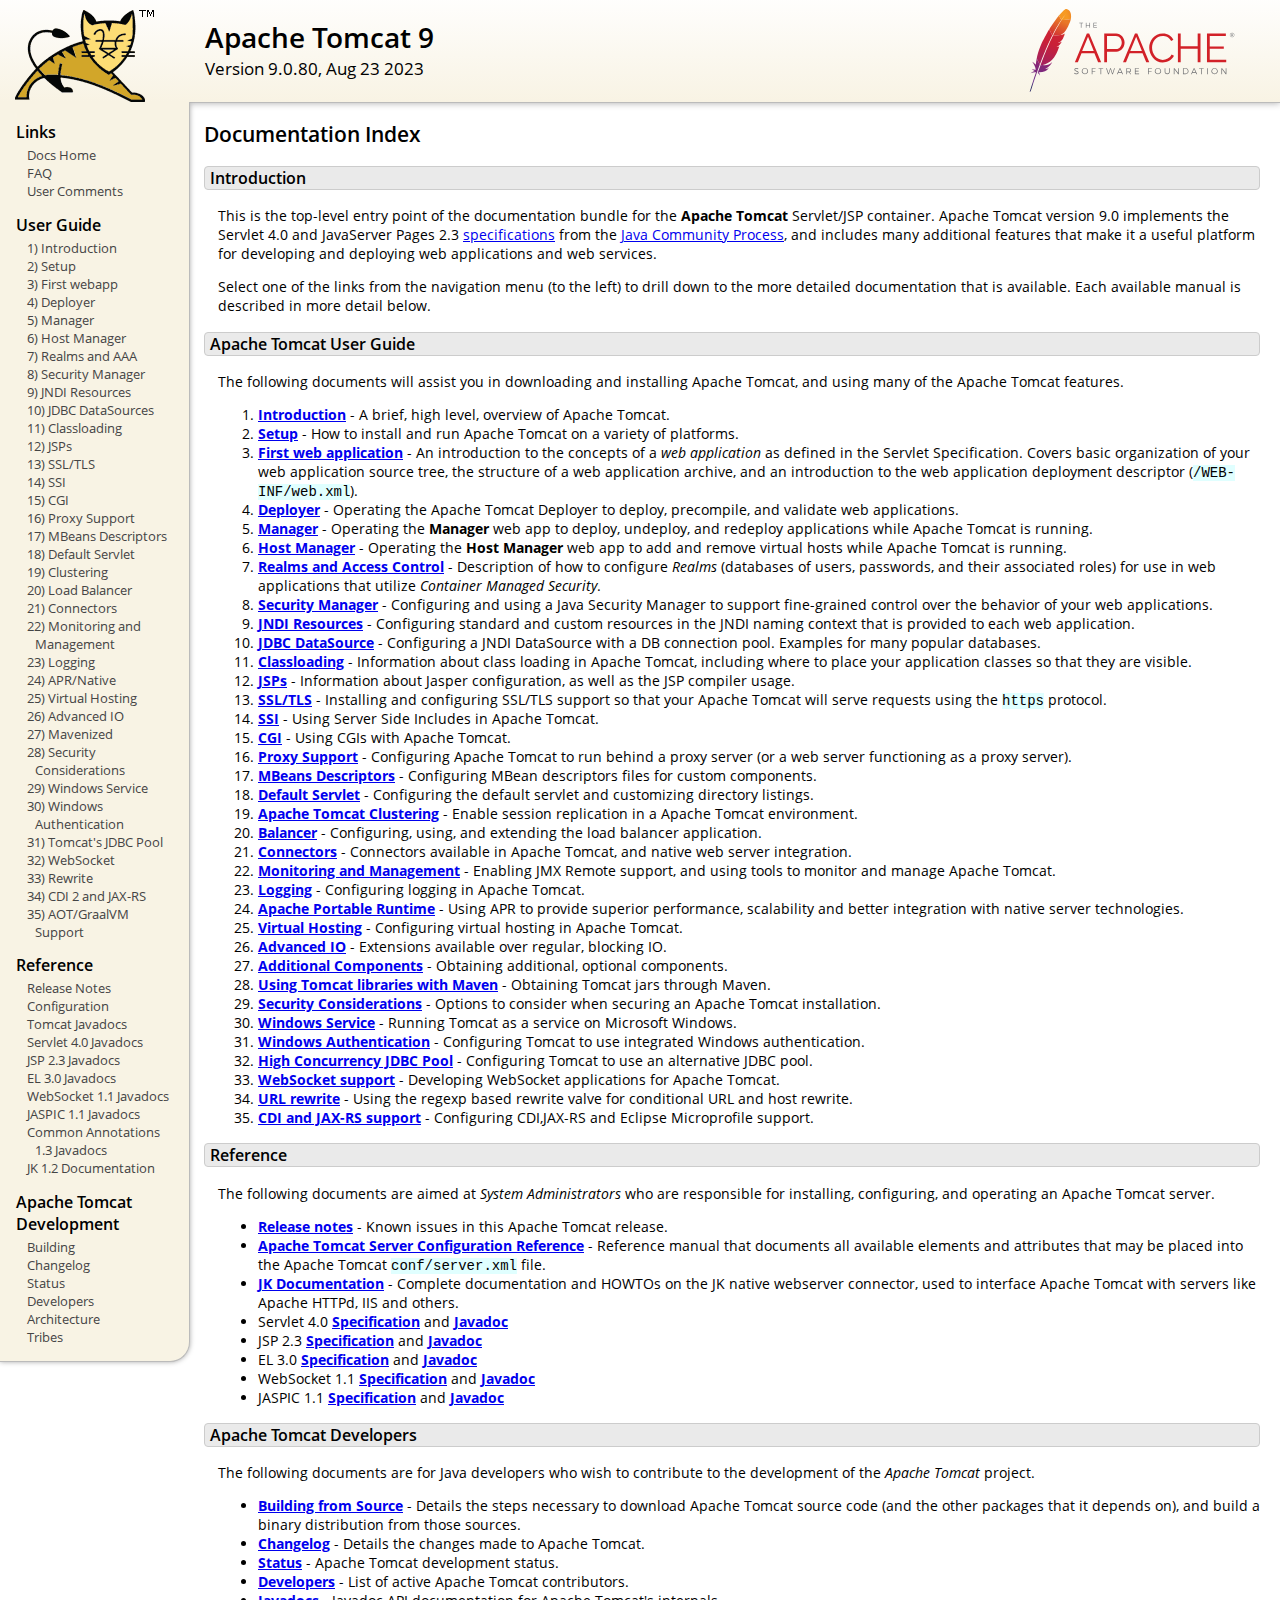
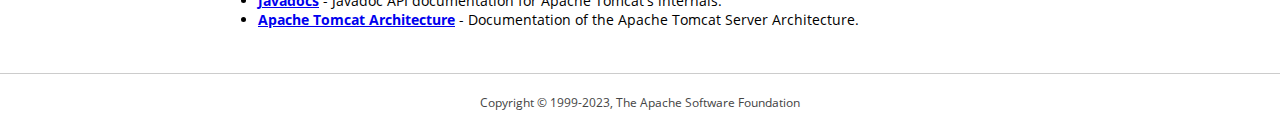
<file: apache-tomcat-9.0.80/webapps/docs/index.html>
<!DOCTYPE html SYSTEM "about:legacy-compat">
<html lang="en"><head><META http-equiv="Content-Type" content="text/html; charset=UTF-8"><link href="./images/docs-stylesheet.css" rel="stylesheet" type="text/css"><title>Apache Tomcat 9 (9.0.80) - Documentation Index</title><meta name="author" content="Craig R. McClanahan"><meta name="author" content="Remy Maucherat"><meta name="author" content="Yoav Shapira"></head><body><div id="wrapper"><header><div id="header"><div><div><div class="logo noPrint"><a href="https://tomcat.apache.org/"><img alt="Tomcat Home" src="./images/tomcat.png"></a></div><div style="height: 1px;"></div><div class="asfLogo noPrint"><a href="https://www.apache.org/" target="_blank"><img src="./images/asf-logo.svg" alt="The Apache Software Foundation" style="width: 266px; height: 83px;"></a></div><h1>Apache Tomcat 9</h1><div class="versionInfo">
            Version 9.0.80,
            <time datetime="2023-08-23">Aug 23 2023</time></div><div style="height: 1px;"></div><div style="clear: left;"></div></div></div></div></header><div id="middle"><div><div id="mainLeft" class="noprint"><div><nav><div><h2>Links</h2><ul><li><a href="index.html">Docs Home</a></li><li><a href="https://cwiki.apache.org/confluence/display/TOMCAT/FAQ">FAQ</a></li><li><a href="#comments_section">User Comments</a></li></ul></div><div><h2>User Guide</h2><ul><li><a href="introduction.html">1) Introduction</a></li><li><a href="setup.html">2) Setup</a></li><li><a href="appdev/index.html">3) First webapp</a></li><li><a href="deployer-howto.html">4) Deployer</a></li><li><a href="manager-howto.html">5) Manager</a></li><li><a href="host-manager-howto.html">6) Host Manager</a></li><li><a href="realm-howto.html">7) Realms and AAA</a></li><li><a href="security-manager-howto.html">8) Security Manager</a></li><li><a href="jndi-resources-howto.html">9) JNDI Resources</a></li><li><a href="jndi-datasource-examples-howto.html">10) JDBC DataSources</a></li><li><a href="class-loader-howto.html">11) Classloading</a></li><li><a href="jasper-howto.html">12) JSPs</a></li><li><a href="ssl-howto.html">13) SSL/TLS</a></li><li><a href="ssi-howto.html">14) SSI</a></li><li><a href="cgi-howto.html">15) CGI</a></li><li><a href="proxy-howto.html">16) Proxy Support</a></li><li><a href="mbeans-descriptors-howto.html">17) MBeans Descriptors</a></li><li><a href="default-servlet.html">18) Default Servlet</a></li><li><a href="cluster-howto.html">19) Clustering</a></li><li><a href="balancer-howto.html">20) Load Balancer</a></li><li><a href="connectors.html">21) Connectors</a></li><li><a href="monitoring.html">22) Monitoring and Management</a></li><li><a href="logging.html">23) Logging</a></li><li><a href="apr.html">24) APR/Native</a></li><li><a href="virtual-hosting-howto.html">25) Virtual Hosting</a></li><li><a href="aio.html">26) Advanced IO</a></li><li><a href="maven-jars.html">27) Mavenized</a></li><li><a href="security-howto.html">28) Security Considerations</a></li><li><a href="windows-service-howto.html">29) Windows Service</a></li><li><a href="windows-auth-howto.html">30) Windows Authentication</a></li><li><a href="jdbc-pool.html">31) Tomcat's JDBC Pool</a></li><li><a href="web-socket-howto.html">32) WebSocket</a></li><li><a href="rewrite.html">33) Rewrite</a></li><li><a href="cdi.html">34) CDI 2 and JAX-RS</a></li><li><a href="graal.html">35) AOT/GraalVM Support</a></li></ul></div><div><h2>Reference</h2><ul><li><a href="RELEASE-NOTES.txt">Release Notes</a></li><li><a href="config/index.html">Configuration</a></li><li><a href="api/index.html">Tomcat Javadocs</a></li><li><a href="servletapi/index.html">Servlet 4.0 Javadocs</a></li><li><a href="jspapi/index.html">JSP 2.3 Javadocs</a></li><li><a href="elapi/index.html">EL 3.0 Javadocs</a></li><li><a href="websocketapi/index.html">WebSocket 1.1 Javadocs</a></li><li><a href="jaspicapi/index.html">JASPIC 1.1 Javadocs</a></li><li><a href="annotationapi/index.html">Common Annotations 1.3 Javadocs</a></li><li><a href="https://tomcat.apache.org/connectors-doc/">JK 1.2 Documentation</a></li></ul></div><div><h2>Apache Tomcat Development</h2><ul><li><a href="building.html">Building</a></li><li><a href="changelog.html">Changelog</a></li><li><a href="https://cwiki.apache.org/confluence/display/TOMCAT/Tomcat+Versions">Status</a></li><li><a href="developers.html">Developers</a></li><li><a href="architecture/index.html">Architecture</a></li><li><a href="tribes/introduction.html">Tribes</a></li></ul></div></nav></div></div><div id="mainRight"><div id="content"><h2>Documentation Index</h2><h3 id="Introduction">Introduction</h3><div class="text">

<p>This is the top-level entry point of the documentation bundle for the
<strong>Apache Tomcat</strong> Servlet/JSP container.  Apache Tomcat version
9.0 implements the Servlet 4.0 and JavaServer Pages 2.3
<a href="https://cwiki.apache.org/confluence/display/TOMCAT/Specifications">specifications</a> from the
<a href="https://www.jcp.org">Java Community Process</a>, and includes many
additional features that make it a useful platform for developing and deploying
web applications and web services.</p>

<p>Select one of the links from the navigation menu (to the left) to drill
down to the more detailed documentation that is available.  Each available
manual is described in more detail below.</p>

</div><h3 id="Apache_Tomcat_User_Guide">Apache Tomcat User Guide</h3><div class="text">

<p>The following documents will assist you in downloading and installing
Apache Tomcat, and using many of the Apache Tomcat features.</p>

<ol>
<li><a href="introduction.html"><strong>Introduction</strong></a> - A
    brief, high level, overview of Apache Tomcat.</li>
<li><a href="setup.html"><strong>Setup</strong></a> - How to install and run
    Apache Tomcat on a variety of platforms.</li>
<li><a href="appdev/index.html"><strong>First web application</strong></a>
    - An introduction to the concepts of a <em>web application</em> as defined
    in the Servlet Specification.  Covers basic organization of your web application
    source tree, the structure of a web application archive, and an
    introduction to the web application deployment descriptor
    (<code>/WEB-INF/web.xml</code>).</li>
<li><a href="deployer-howto.html"><strong>Deployer</strong></a> -
    Operating the Apache Tomcat Deployer to deploy, precompile, and validate web
    applications.</li>
<li><a href="manager-howto.html"><strong>Manager</strong></a> -
    Operating the <strong>Manager</strong> web app to deploy, undeploy, and
    redeploy applications while Apache Tomcat is running.</li>
<li><a href="host-manager-howto.html"><strong>Host Manager</strong></a> -
    Operating the <strong>Host Manager</strong> web app to add and remove
    virtual hosts while Apache Tomcat is running.</li>
<li><a href="realm-howto.html"><strong>Realms and Access Control</strong></a>
    - Description of how to configure <em>Realms</em> (databases of users,
    passwords, and their associated roles) for use in web applications that
    utilize <em>Container Managed Security</em>.</li>
<li><a href="security-manager-howto.html"><strong>Security Manager</strong></a>
    - Configuring and using a Java Security Manager to
    support fine-grained control over the behavior of your web applications.
    </li>
<li><a href="jndi-resources-howto.html"><strong>JNDI Resources</strong></a>
    - Configuring standard and custom resources in the JNDI naming context
    that is provided to each web application.</li>
<li><a href="jndi-datasource-examples-howto.html">
    <strong>JDBC DataSource</strong></a>
    - Configuring a JNDI DataSource with a DB connection pool.
    Examples for many popular databases.</li>
<li><a href="class-loader-howto.html"><strong>Classloading</strong></a>
    - Information about class loading in Apache Tomcat, including where to place
    your application classes so that they are visible.</li>
<li><a href="jasper-howto.html"><strong>JSPs</strong></a>
    - Information about Jasper configuration, as well as the JSP compiler
    usage.</li>
<li><a href="ssl-howto.html"><strong>SSL/TLS</strong></a> -
    Installing and configuring SSL/TLS support so that your Apache Tomcat will
    serve requests using the <code>https</code> protocol.</li>
<li><a href="ssi-howto.html"><strong>SSI</strong></a> -
    Using Server Side Includes in Apache Tomcat.</li>
<li><a href="cgi-howto.html"><strong>CGI</strong></a> -
    Using CGIs with Apache Tomcat.</li>
<li><a href="proxy-howto.html"><strong>Proxy Support</strong></a> -
    Configuring Apache Tomcat to run behind a proxy server (or a web server
    functioning as a proxy server).</li>
<li><a href="mbeans-descriptors-howto.html"><strong>MBeans Descriptors</strong></a> -
    Configuring MBean descriptors files for custom components.</li>
<li><a href="default-servlet.html"><strong>Default Servlet</strong></a> -
    Configuring the default servlet and customizing directory listings.</li>
<li><a href="cluster-howto.html"><strong>Apache Tomcat Clustering</strong></a> -
    Enable session replication in a Apache Tomcat environment.</li>
<li><a href="balancer-howto.html"><strong>Balancer</strong></a> -
    Configuring, using, and extending the load balancer application.</li>
<li><a href="connectors.html"><strong>Connectors</strong></a> -
    Connectors available in Apache Tomcat, and native web server integration.</li>
<li><a href="monitoring.html"><strong>Monitoring and Management</strong></a> -
    Enabling JMX Remote support, and using tools to monitor and manage Apache Tomcat.</li>
<li><a href="logging.html"><strong>Logging</strong></a> -
    Configuring logging in Apache Tomcat.</li>
<li><a href="apr.html"><strong>Apache Portable Runtime</strong></a> -
    Using APR to provide superior performance, scalability and better
    integration with native server technologies.</li>
<li><a href="virtual-hosting-howto.html"><strong>Virtual Hosting</strong></a> -
    Configuring virtual hosting in Apache Tomcat.</li>
<li><a href="aio.html"><strong>Advanced IO</strong></a> -
    Extensions available over regular, blocking IO.</li>
<li><a href="extras.html"><strong>Additional Components</strong></a> -
    Obtaining additional, optional components.</li>
<li><a href="maven-jars.html"><strong>Using Tomcat libraries with Maven</strong></a> -
    Obtaining Tomcat jars through Maven.</li>
<li><a href="security-howto.html"><strong>Security Considerations</strong></a> -
    Options to consider when securing an Apache Tomcat installation.</li>
<li><a href="windows-service-howto.html"><strong>Windows Service</strong></a> -
    Running Tomcat as a service on Microsoft Windows.</li>
<li><a href="windows-auth-howto.html"><strong>Windows Authentication</strong></a> -
    Configuring Tomcat to use integrated Windows authentication.</li>
<li><a href="jdbc-pool.html"><strong>High Concurrency JDBC Pool</strong></a> -
    Configuring Tomcat to use an alternative JDBC pool.</li>
<li><a href="web-socket-howto.html"><strong>WebSocket support</strong></a> -
    Developing WebSocket applications for Apache Tomcat.</li>
<li><a href="rewrite.html"><strong>URL rewrite</strong></a> -
    Using the regexp based rewrite valve for conditional URL and host rewrite.</li>
<li><a href="cdi.html"><strong>CDI and JAX-RS support</strong></a> -
    Configuring CDI,JAX-RS and Eclipse Microprofile support.</li>
</ol>

</div><h3 id="Reference">Reference</h3><div class="text">

<p>The following documents are aimed at <em>System Administrators</em> who
are responsible for installing, configuring, and operating an Apache Tomcat server.
</p>
<ul>
<li><a href="RELEASE-NOTES.txt"><strong>Release notes</strong></a>
    - Known issues in this Apache Tomcat release.
    </li>
<li><a href="config/index.html"><strong>Apache Tomcat Server Configuration Reference</strong></a>
    - Reference manual that documents all available elements and attributes
      that may be placed into the Apache Tomcat <code>conf/server.xml</code> file.
    </li>
<li><a href="https://tomcat.apache.org/connectors-doc/index.html"><strong>JK Documentation</strong></a>
    - Complete documentation and HOWTOs on the JK native webserver connector,
      used to interface Apache Tomcat with servers like Apache HTTPd, IIS
      and others.</li>
<li>Servlet 4.0
    <a href="https://jcp.org/aboutJava/communityprocess/final/jsr369/index.html">
    <strong>Specification</strong></a> and
    <a href="https://javaee.github.io/javaee-spec/javadocs/javax/servlet/package-summary.html">
    <strong>Javadoc</strong></a>
    </li>
<li>JSP 2.3
    <a href="https://jcp.org/aboutJava/communityprocess/mrel/jsr245/index2.html">
    <strong>Specification</strong></a> and
    <a href="http://docs.oracle.com/javaee/7/api/javax/servlet/jsp/package-summary.html">
    <strong>Javadoc</strong></a>
    </li>
<li>EL 3.0
    <a href="https://jcp.org/aboutJava/communityprocess/final/jsr341/index.html">
    <strong>Specification</strong></a> and
    <a href="http://docs.oracle.com/javaee/7/api/javax/el/package-summary.html">
    <strong>Javadoc</strong></a>
    </li>
<li>WebSocket 1.1
    <a href="https://jcp.org/aboutJava/communityprocess/mrel/jsr356/index.html">
    <strong>Specification</strong></a> and
    <a href="http://docs.oracle.com/javaee/7/api/javax/websocket/package-summary.html">
    <strong>Javadoc</strong></a>
    </li>
<li>JASPIC 1.1
    <a href="https://jcp.org/aboutJava/communityprocess/mrel/jsr196/index.html">
    <strong>Specification</strong></a> and
    <a href="http://docs.oracle.com/javaee/7/api/javax/security/auth/message/package-summary.html">
    <strong>Javadoc</strong></a>
    </li>
</ul>

</div><h3 id="Apache_Tomcat_Developers">Apache Tomcat Developers</h3><div class="text">

<p>The following documents are for Java developers who wish to contribute to
the development of the <em>Apache Tomcat</em> project.</p>
<ul>
<li><a href="building.html"><strong>Building from Source</strong></a> -
    Details the steps necessary to download Apache Tomcat source code (and the
    other packages that it depends on), and build a binary distribution from
    those sources.
    </li>
<li><a href="changelog.html"><strong>Changelog</strong></a> - Details the
    changes made to Apache Tomcat.
    </li>
<li><a href="https://wiki.apache.org/tomcat/TomcatVersions"><strong>Status</strong></a> -
    Apache Tomcat development status.
    </li>
<li><a href="developers.html"><strong>Developers</strong></a> - List of active
    Apache Tomcat contributors.
    </li>
<li><a href="api/index.html"><strong>Javadocs</strong></a>
    - Javadoc API documentation for Apache Tomcat's internals.</li>
<li><a href="architecture/index.html"><strong>Apache Tomcat Architecture</strong></a>
    - Documentation of the Apache Tomcat Server Architecture.</li>
</ul>

</div></div></div></div></div><footer><div id="footer">
    Copyright &copy; 1999-2023, The Apache Software Foundation
    </div></footer></div></body></html>
</file>
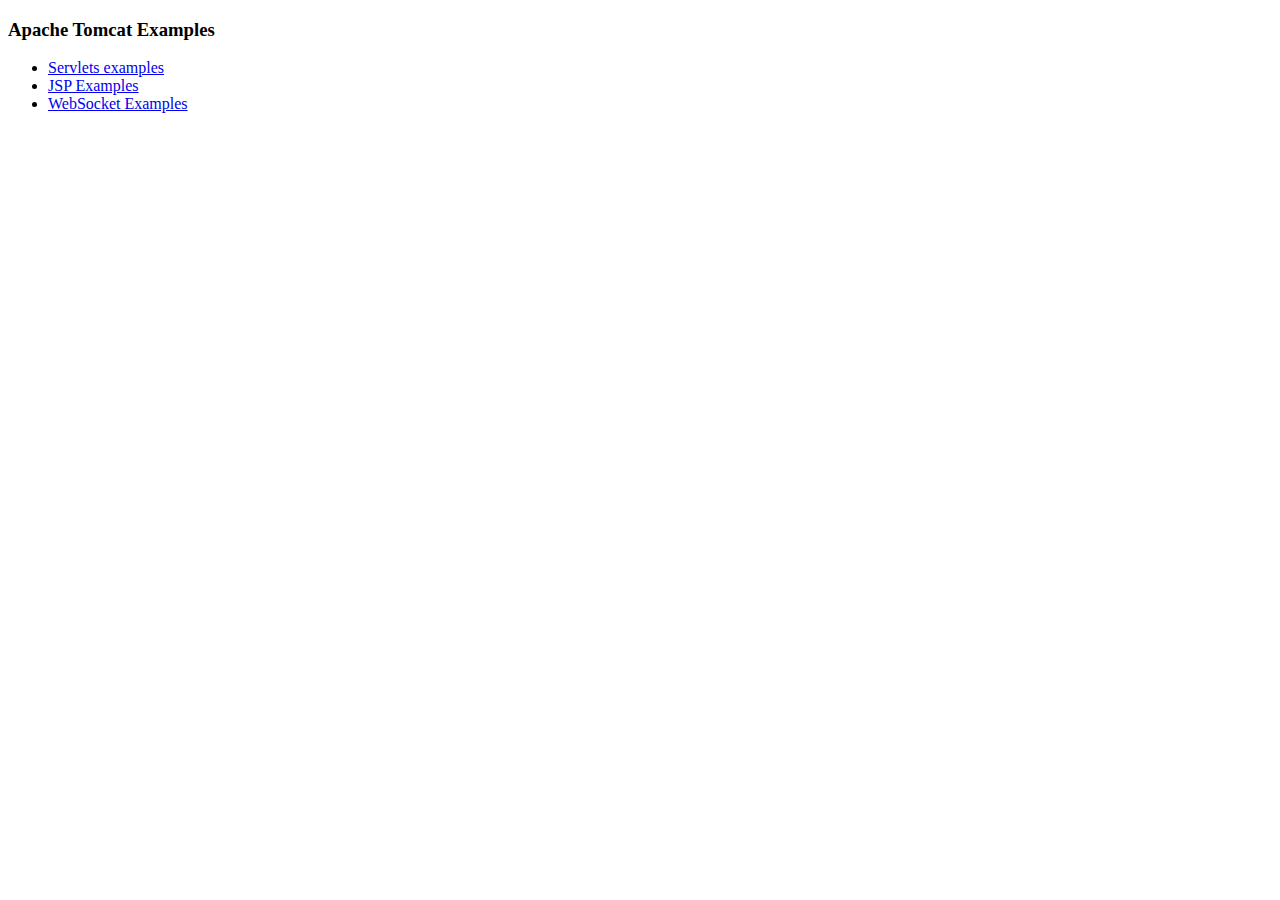
<file: apache-tomcat-9.0.80/webapps/examples/index.html>
<!--
  Licensed to the Apache Software Foundation (ASF) under one or more
  contributor license agreements.  See the NOTICE file distributed with
  this work for additional information regarding copyright ownership.
  The ASF licenses this file to You under the Apache License, Version 2.0
  (the "License"); you may not use this file except in compliance with
  the License.  You may obtain a copy of the License at

      http://www.apache.org/licenses/LICENSE-2.0

  Unless required by applicable law or agreed to in writing, software
  distributed under the License is distributed on an "AS IS" BASIS,
  WITHOUT WARRANTIES OR CONDITIONS OF ANY KIND, either express or implied.
  See the License for the specific language governing permissions and
  limitations under the License.
-->
<!DOCTYPE HTML><html lang="en"><head>
<meta charset="UTF-8">
<title>Apache Tomcat Examples</title>
</head>
<body>
<p>
<h3>Apache Tomcat Examples</H3>
<p></p>
<ul>
<li><a href="servlets">Servlets examples</a></li>
<li><a href="jsp">JSP Examples</a></li>
<li><a href="websocket/index.xhtml">WebSocket Examples</a></li>
</ul>
</body></html>
</file>
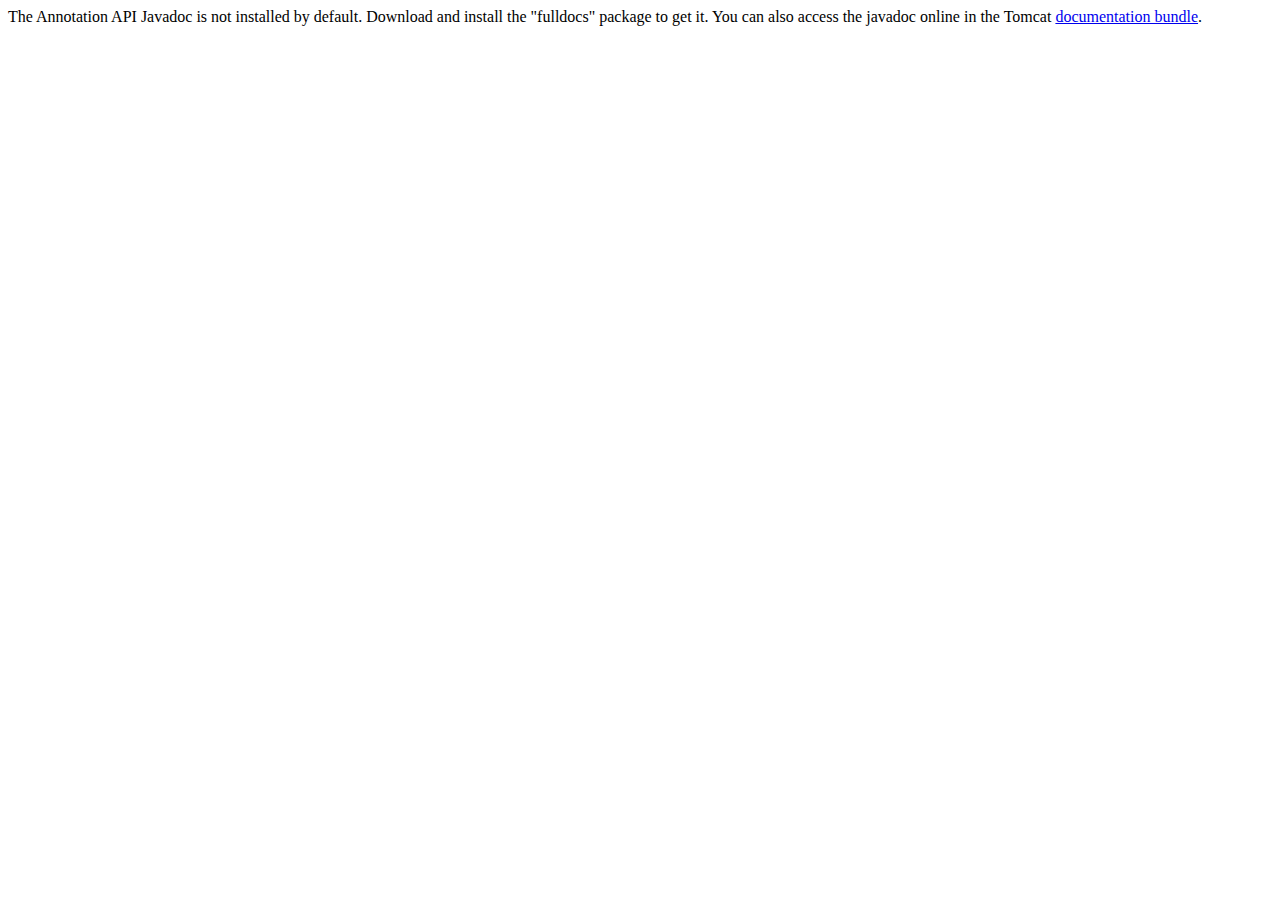
<file: apache-tomcat-9.0.80/webapps/docs/annotationapi/index.html>
<!--
  Licensed to the Apache Software Foundation (ASF) under one or more
  contributor license agreements.  See the NOTICE file distributed with
  this work for additional information regarding copyright ownership.
  The ASF licenses this file to You under the Apache License, Version 2.0
  (the "License"); you may not use this file except in compliance with
  the License.  You may obtain a copy of the License at

      http://www.apache.org/licenses/LICENSE-2.0

  Unless required by applicable law or agreed to in writing, software
  distributed under the License is distributed on an "AS IS" BASIS,
  WITHOUT WARRANTIES OR CONDITIONS OF ANY KIND, either express or implied.
  See the License for the specific language governing permissions and
  limitations under the License.
-->
<!DOCTYPE html>
<html>
<head>
    <meta charset="UTF-8" />
    <title>API docs</title>
</head>

<body>

The Annotation API Javadoc is not installed by default. Download and install
the "fulldocs" package to get it.

You can also access the javadoc online in the Tomcat
<a href="https://tomcat.apache.org/tomcat-9.0-doc/">
    documentation bundle</a>.

</body>
</html>
</file>
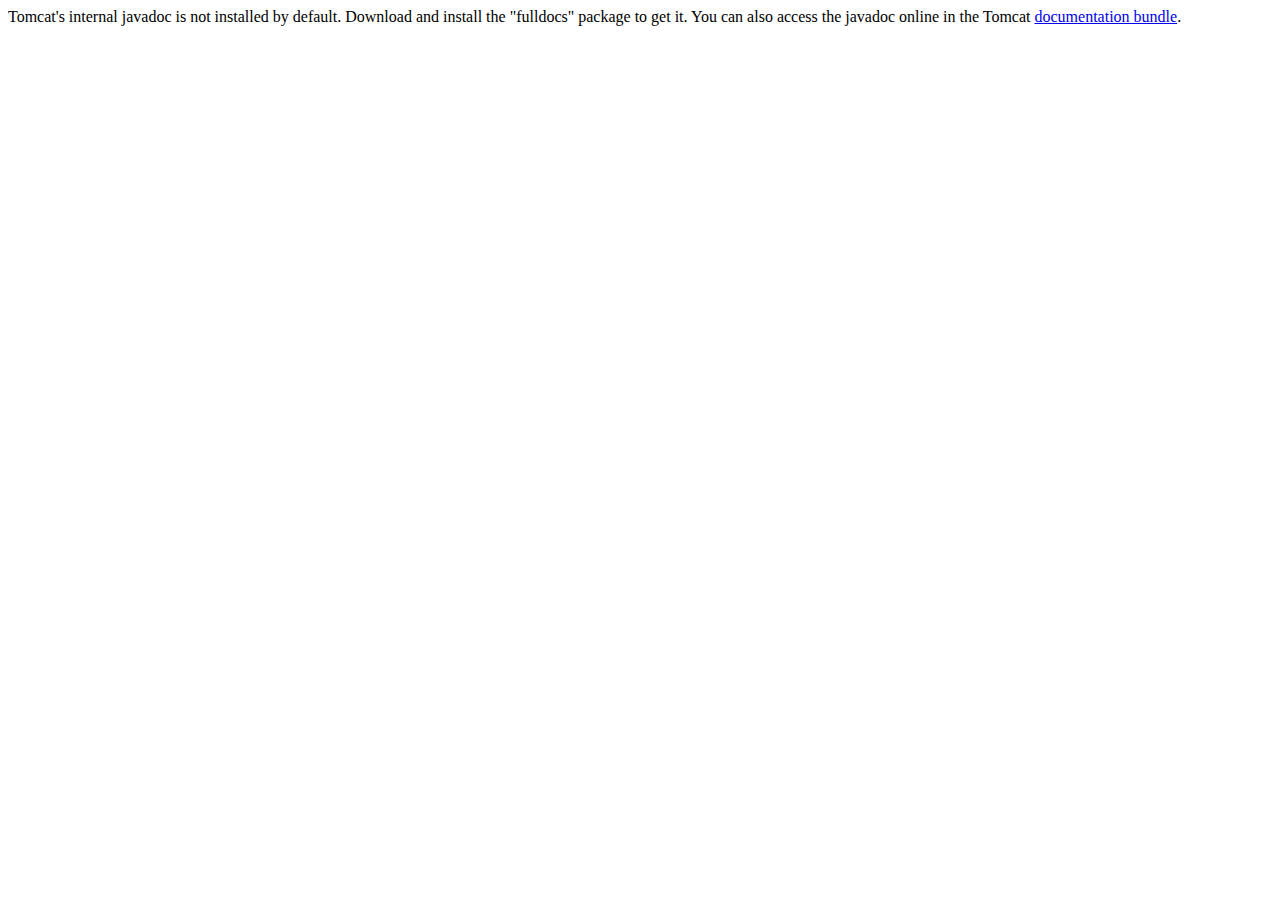
<file: apache-tomcat-9.0.80/webapps/docs/api/index.html>
<!--
  Licensed to the Apache Software Foundation (ASF) under one or more
  contributor license agreements.  See the NOTICE file distributed with
  this work for additional information regarding copyright ownership.
  The ASF licenses this file to You under the Apache License, Version 2.0
  (the "License"); you may not use this file except in compliance with
  the License.  You may obtain a copy of the License at

      http://www.apache.org/licenses/LICENSE-2.0

  Unless required by applicable law or agreed to in writing, software
  distributed under the License is distributed on an "AS IS" BASIS,
  WITHOUT WARRANTIES OR CONDITIONS OF ANY KIND, either express or implied.
  See the License for the specific language governing permissions and
  limitations under the License.
-->
<!DOCTYPE html>
<html>
    <head>
    <meta charset="UTF-8" />
    <title>API docs</title>
</head>

<body>

Tomcat's internal javadoc is not installed by default. Download and install
the "fulldocs" package to get it.

You can also access the javadoc online in the Tomcat
<a href="https://tomcat.apache.org/tomcat-9.0-doc/">
documentation bundle</a>.

</body>
</html>
</file>
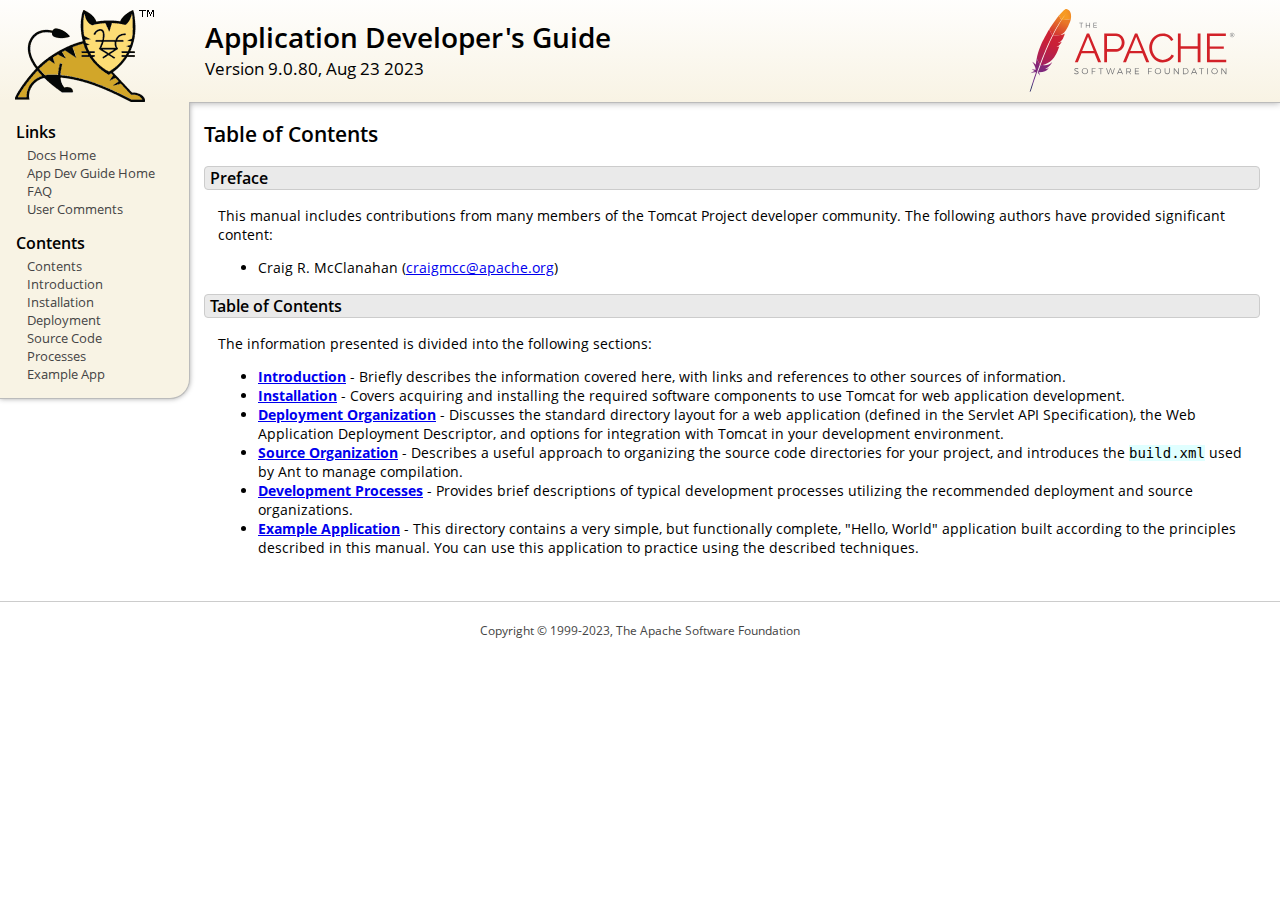
<file: apache-tomcat-9.0.80/webapps/docs/appdev/index.html>
<!DOCTYPE html SYSTEM "about:legacy-compat">
<html lang="en"><head><META http-equiv="Content-Type" content="text/html; charset=UTF-8"><link href="../images/docs-stylesheet.css" rel="stylesheet" type="text/css"><title>Application Developer's Guide (9.0.80) - Table of Contents</title><meta name="author" content="Craig R. McClanahan"></head><body><div id="wrapper"><header><div id="header"><div><div><div class="logo noPrint"><a href="https://tomcat.apache.org/"><img alt="Tomcat Home" src="../images/tomcat.png"></a></div><div style="height: 1px;"></div><div class="asfLogo noPrint"><a href="https://www.apache.org/" target="_blank"><img src="../images/asf-logo.svg" alt="The Apache Software Foundation" style="width: 266px; height: 83px;"></a></div><h1>Application Developer's Guide</h1><div class="versionInfo">
            Version 9.0.80,
            <time datetime="2023-08-23">Aug 23 2023</time></div><div style="height: 1px;"></div><div style="clear: left;"></div></div></div></div></header><div id="middle"><div><div id="mainLeft" class="noprint"><div><nav><div><h2>Links</h2><ul><li><a href="../index.html">Docs Home</a></li><li><a href="index.html">App Dev Guide Home</a></li><li><a href="https://cwiki.apache.org/confluence/display/TOMCAT/FAQ">FAQ</a></li><li><a href="#comments_section">User Comments</a></li></ul></div><div><h2>Contents</h2><ul><li><a href="index.html">Contents</a></li><li><a href="introduction.html">Introduction</a></li><li><a href="installation.html">Installation</a></li><li><a href="deployment.html">Deployment</a></li><li><a href="source.html">Source Code</a></li><li><a href="processes.html">Processes</a></li><li><a href="sample/">Example App</a></li></ul></div></nav></div></div><div id="mainRight"><div id="content"><h2>Table of Contents</h2><h3 id="Preface">Preface</h3><div class="text">

<p>This manual includes contributions from many members of the Tomcat Project
developer community.  The following authors have provided significant content:
</p>
<ul>
<li>Craig R. McClanahan
    (<a href="mailto:craigmcc@apache.org">craigmcc@apache.org</a>)</li>
</ul>

</div><h3 id="Table_of_Contents">Table of Contents</h3><div class="text">

<p>The information presented is divided into the following sections:</p>
<ul>
<li><a href="introduction.html"><strong>Introduction</strong></a> -
    Briefly describes the information covered here, with
    links and references to other sources of information.</li>
<li><a href="installation.html"><strong>Installation</strong></a> -
    Covers acquiring and installing the required software
    components to use Tomcat for web application development.</li>
<li><a href="deployment.html"><strong>Deployment Organization</strong></a> -
    Discusses the standard directory layout for a web application
    (defined in the Servlet API Specification), the Web Application
    Deployment Descriptor, and options for integration with Tomcat
    in your development environment.</li>
<li><a href="source.html"><strong>Source Organization</strong></a> -
    Describes a useful approach to organizing the source code
    directories for your project, and introduces the
    <code>build.xml</code> used by Ant to manage compilation.</li>
<li><a href="processes.html"><strong>Development Processes</strong></a> -
    Provides brief descriptions of typical development processes
    utilizing the recommended deployment and source organizations.</li>
<li><a href="sample/" target="_blank"><strong>Example Application</strong></a> -
    This directory contains a very simple, but functionally complete,
    "Hello, World" application built according to the principles
    described in this manual.  You can use this application to
    practice using the described techniques.</li>
</ul>

</div></div></div></div></div><footer><div id="footer">
    Copyright &copy; 1999-2023, The Apache Software Foundation
    </div></footer></div></body></html>
</file>
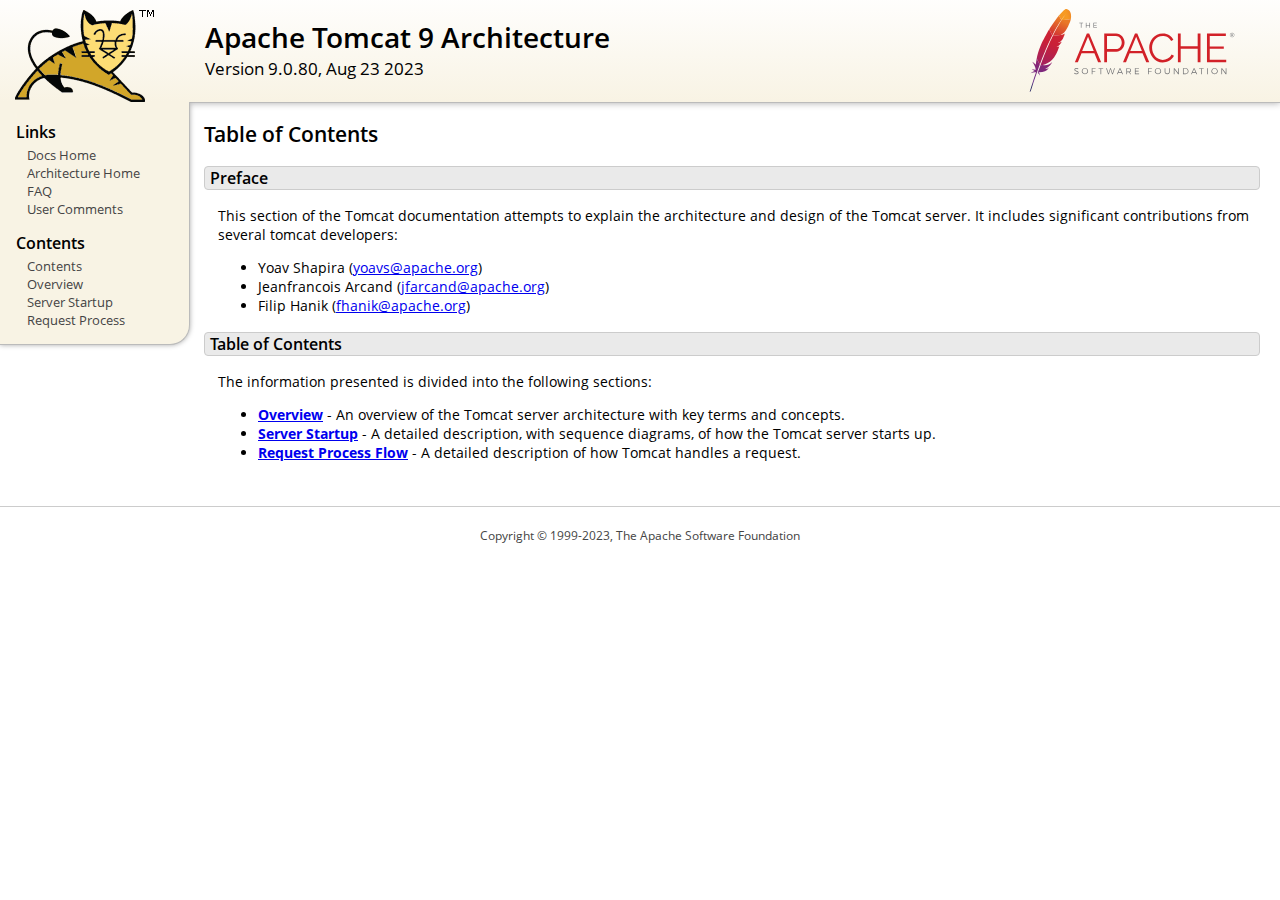
<file: apache-tomcat-9.0.80/webapps/docs/architecture/index.html>
<!DOCTYPE html SYSTEM "about:legacy-compat">
<html lang="en"><head><META http-equiv="Content-Type" content="text/html; charset=UTF-8"><link href="../images/docs-stylesheet.css" rel="stylesheet" type="text/css"><title>Apache Tomcat 9 Architecture (9.0.80) - Table of Contents</title><meta name="author" content="Yoav Shapira"></head><body><div id="wrapper"><header><div id="header"><div><div><div class="logo noPrint"><a href="https://tomcat.apache.org/"><img alt="Tomcat Home" src="../images/tomcat.png"></a></div><div style="height: 1px;"></div><div class="asfLogo noPrint"><a href="https://www.apache.org/" target="_blank"><img src="../images/asf-logo.svg" alt="The Apache Software Foundation" style="width: 266px; height: 83px;"></a></div><h1>Apache Tomcat 9 Architecture</h1><div class="versionInfo">
            Version 9.0.80,
            <time datetime="2023-08-23">Aug 23 2023</time></div><div style="height: 1px;"></div><div style="clear: left;"></div></div></div></div></header><div id="middle"><div><div id="mainLeft" class="noprint"><div><nav><div><h2>Links</h2><ul><li><a href="../index.html">Docs Home</a></li><li><a href="index.html">Architecture Home</a></li><li><a href="https://cwiki.apache.org/confluence/display/TOMCAT/FAQ">FAQ</a></li><li><a href="#comments_section">User Comments</a></li></ul></div><div><h2>Contents</h2><ul><li><a href="index.html">Contents</a></li><li><a href="overview.html">Overview</a></li><li><a href="startup.html">Server Startup</a></li><li><a href="requestProcess.html">Request Process</a></li></ul></div></nav></div></div><div id="mainRight"><div id="content"><h2>Table of Contents</h2><h3 id="Preface">Preface</h3><div class="text">

<p>This section of the Tomcat documentation attempts to explain
the architecture and design of the Tomcat server.  It includes significant
contributions from several tomcat developers:
</p>
<ul>
<li>Yoav Shapira
    (<a href="mailto:yoavs@apache.org">yoavs@apache.org</a>)</li>
<li>Jeanfrancois Arcand
    (<a href="mailto:jfarcand@apache.org">jfarcand@apache.org</a>)</li>
<li>Filip Hanik
    (<a href="mailto:fhanik@apache.org">fhanik@apache.org</a>)</li>
</ul>

</div><h3 id="Table_of_Contents">Table of Contents</h3><div class="text">

<p>The information presented is divided into the following sections:</p>
<ul>
<li><a href="overview.html"><strong>Overview</strong></a> -
    An overview of the Tomcat server architecture with key terms
    and concepts.</li>
<li><a href="startup.html"><strong>Server Startup</strong></a> -
    A detailed description, with sequence diagrams, of how the Tomcat
    server starts up.</li>
<li><a href="requestProcess.html"><strong>Request Process Flow</strong></a> -
    A detailed description of how Tomcat handles a request.</li>
</ul>

</div></div></div></div></div><footer><div id="footer">
    Copyright &copy; 1999-2023, The Apache Software Foundation
    </div></footer></div></body></html>
</file>
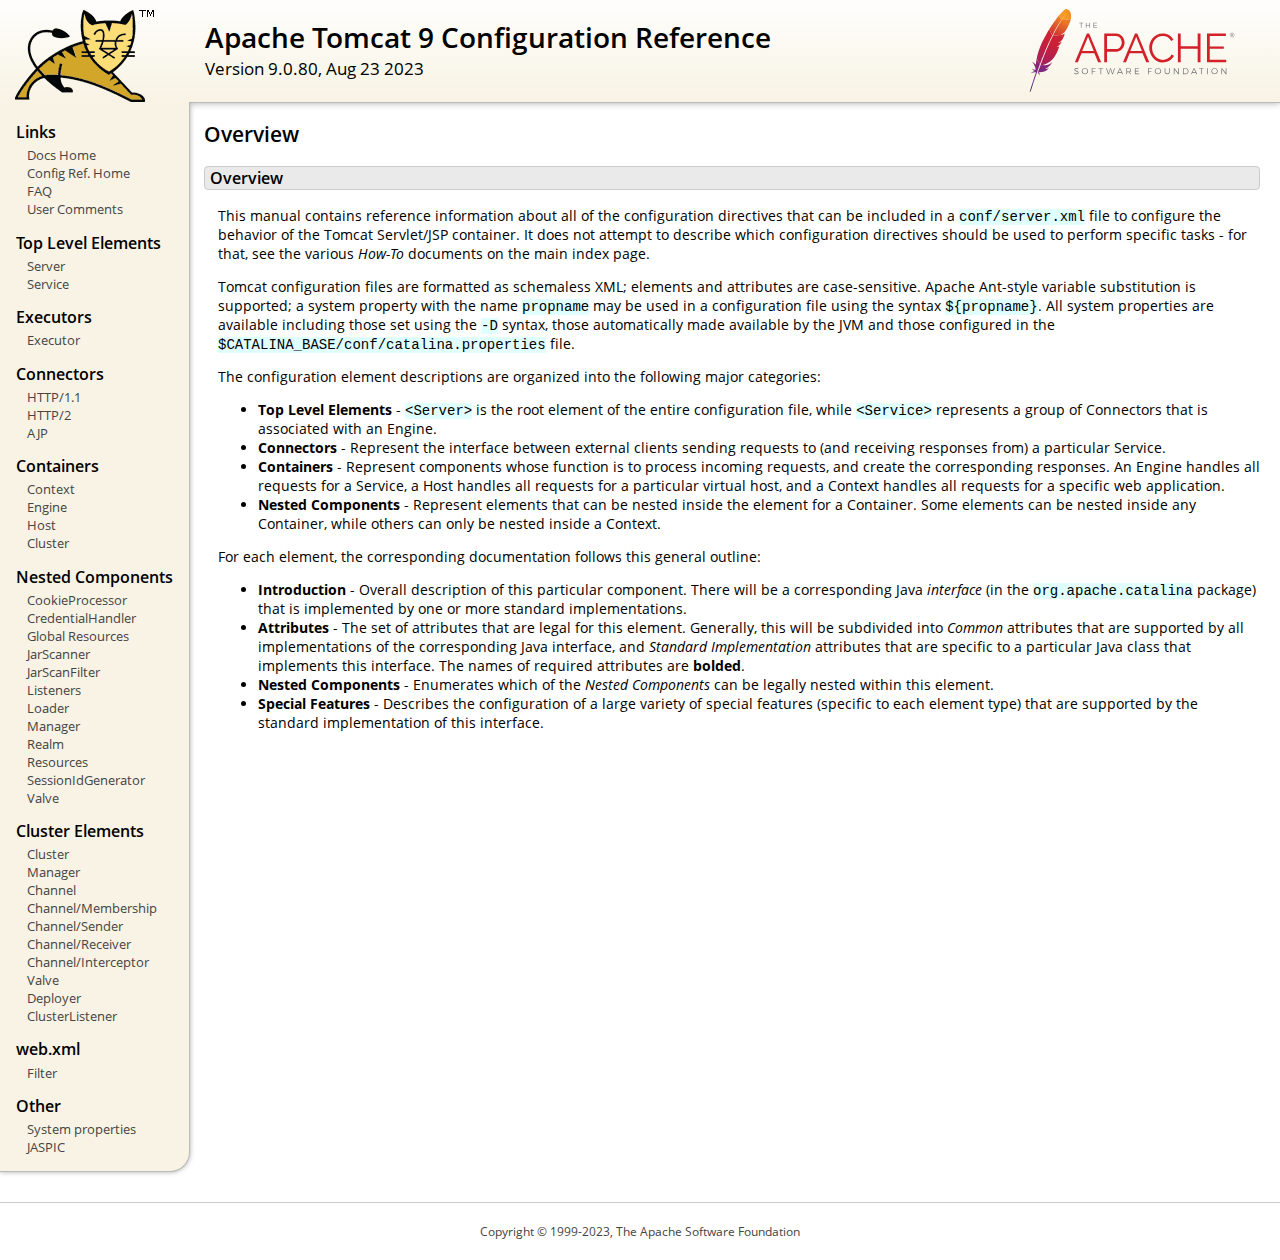
<file: apache-tomcat-9.0.80/webapps/docs/config/index.html>
<!DOCTYPE html SYSTEM "about:legacy-compat">
<html lang="en"><head><META http-equiv="Content-Type" content="text/html; charset=UTF-8"><link href="../images/docs-stylesheet.css" rel="stylesheet" type="text/css"><title>Apache Tomcat 9 Configuration Reference (9.0.80) - Overview</title><meta name="author" content="Craig R. McClanahan"></head><body><div id="wrapper"><header><div id="header"><div><div><div class="logo noPrint"><a href="https://tomcat.apache.org/"><img alt="Tomcat Home" src="../images/tomcat.png"></a></div><div style="height: 1px;"></div><div class="asfLogo noPrint"><a href="https://www.apache.org/" target="_blank"><img src="../images/asf-logo.svg" alt="The Apache Software Foundation" style="width: 266px; height: 83px;"></a></div><h1>Apache Tomcat 9 Configuration Reference</h1><div class="versionInfo">
            Version 9.0.80,
            <time datetime="2023-08-23">Aug 23 2023</time></div><div style="height: 1px;"></div><div style="clear: left;"></div></div></div></div></header><div id="middle"><div><div id="mainLeft" class="noprint"><div><nav><div><h2>Links</h2><ul><li><a href="../index.html">Docs Home</a></li><li><a href="index.html">Config Ref. Home</a></li><li><a href="https://cwiki.apache.org/confluence/display/TOMCAT/FAQ">FAQ</a></li><li><a href="#comments_section">User Comments</a></li></ul></div><div><h2>Top Level Elements</h2><ul><li><a href="server.html">Server</a></li><li><a href="service.html">Service</a></li></ul></div><div><h2>Executors</h2><ul><li><a href="executor.html">Executor</a></li></ul></div><div><h2>Connectors</h2><ul><li><a href="http.html">HTTP/1.1</a></li><li><a href="http2.html">HTTP/2</a></li><li><a href="ajp.html">AJP</a></li></ul></div><div><h2>Containers</h2><ul><li><a href="context.html">Context</a></li><li><a href="engine.html">Engine</a></li><li><a href="host.html">Host</a></li><li><a href="cluster.html">Cluster</a></li></ul></div><div><h2>Nested Components</h2><ul><li><a href="cookie-processor.html">CookieProcessor</a></li><li><a href="credentialhandler.html">CredentialHandler</a></li><li><a href="globalresources.html">Global Resources</a></li><li><a href="jar-scanner.html">JarScanner</a></li><li><a href="jar-scan-filter.html">JarScanFilter</a></li><li><a href="listeners.html">Listeners</a></li><li><a href="loader.html">Loader</a></li><li><a href="manager.html">Manager</a></li><li><a href="realm.html">Realm</a></li><li><a href="resources.html">Resources</a></li><li><a href="sessionidgenerator.html">SessionIdGenerator</a></li><li><a href="valve.html">Valve</a></li></ul></div><div><h2>Cluster Elements</h2><ul><li><a href="cluster.html">Cluster</a></li><li><a href="cluster-manager.html">Manager</a></li><li><a href="cluster-channel.html">Channel</a></li><li><a href="cluster-membership.html">Channel/Membership</a></li><li><a href="cluster-sender.html">Channel/Sender</a></li><li><a href="cluster-receiver.html">Channel/Receiver</a></li><li><a href="cluster-interceptor.html">Channel/Interceptor</a></li><li><a href="cluster-valve.html">Valve</a></li><li><a href="cluster-deployer.html">Deployer</a></li><li><a href="cluster-listener.html">ClusterListener</a></li></ul></div><div><h2>web.xml</h2><ul><li><a href="filter.html">Filter</a></li></ul></div><div><h2>Other</h2><ul><li><a href="systemprops.html">System properties</a></li><li><a href="jaspic.html">JASPIC</a></li></ul></div></nav></div></div><div id="mainRight"><div id="content"><h2>Overview</h2><h3 id="Overview">Overview</h3><div class="text">

<p>This manual contains reference information about all of the configuration
directives that can be included in a <code>conf/server.xml</code> file to
configure the behavior of the Tomcat Servlet/JSP container.  It does not
attempt to describe which configuration directives should be used to perform
specific tasks - for that, see the various <em>How-To</em> documents on the
main index page.</p>

<p>Tomcat configuration files are formatted as schemaless XML; elements and
attributes are case-sensitive. Apache Ant-style variable substitution
is supported; a system property with the name <code>propname</code> may be
used in a configuration file using the syntax <code>${propname}</code>. All
system properties are available including those set using the <code>-D</code>
syntax, those automatically made available by the JVM and those configured in
the <code>$CATALINA_BASE/conf/catalina.properties</code> file.
</p>

<p>The configuration element descriptions are organized into the following
major categories:</p>
<ul>
<li><strong>Top Level Elements</strong> - <code>&lt;Server&gt;</code> is the
    root element of the entire configuration file, while
    <code>&lt;Service&gt;</code> represents a group of Connectors that is
    associated with an Engine.</li>
<li><strong>Connectors</strong> - Represent the interface between external
    clients sending requests to (and receiving responses from) a particular
    Service.</li>
<li><strong>Containers</strong> - Represent components whose function is to
    process incoming requests, and create the corresponding responses.
    An Engine handles all requests for a Service, a Host handles all requests
    for a particular virtual host, and a Context handles all requests for a
    specific web application.</li>
<li><strong>Nested Components</strong> - Represent elements that can be
    nested inside the element for a Container.  Some elements can be nested
    inside any Container, while others can only be nested inside a
    Context.</li>
</ul>

<p>For each element, the corresponding documentation follows this general
outline:</p>
<ul>
<li><strong>Introduction</strong> - Overall description of this particular
    component.  There will be a corresponding Java <em>interface</em> (in
    the <code>org.apache.catalina</code> package) that is implemented by one
    or more standard implementations.</li>
<li><strong>Attributes</strong> - The set of attributes that are legal for
    this element.  Generally, this will be subdivided into <em>Common</em>
    attributes that are supported by all implementations of the corresponding
    Java interface, and <em>Standard Implementation</em> attributes that are
    specific to a particular Java class that implements this interface.
    The names of required attributes are <strong>bolded</strong>.</li>
<li><strong>Nested Components</strong> - Enumerates which of the <em>Nested
    Components</em> can be legally nested within this element.</li>
<li><strong>Special Features</strong> - Describes the configuration of a large
    variety of special features (specific to each element type) that are
    supported by the standard implementation of this interface.</li>
</ul>

</div></div></div></div></div><footer><div id="footer">
    Copyright &copy; 1999-2023, The Apache Software Foundation
    </div></footer></div></body></html>
</file>
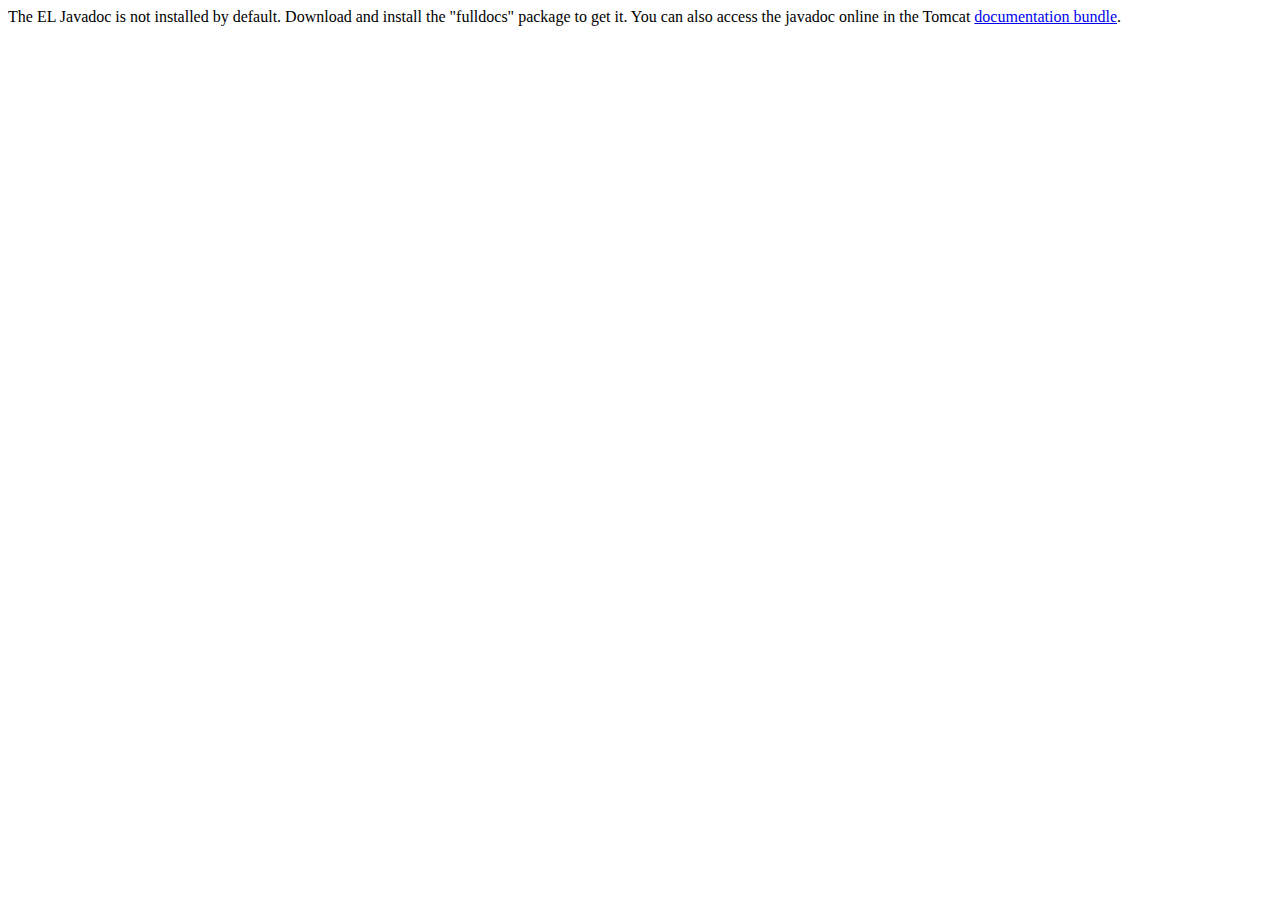
<file: apache-tomcat-9.0.80/webapps/docs/elapi/index.html>
<!--
  Licensed to the Apache Software Foundation (ASF) under one or more
  contributor license agreements.  See the NOTICE file distributed with
  this work for additional information regarding copyright ownership.
  The ASF licenses this file to You under the Apache License, Version 2.0
  (the "License"); you may not use this file except in compliance with
  the License.  You may obtain a copy of the License at

      http://www.apache.org/licenses/LICENSE-2.0

  Unless required by applicable law or agreed to in writing, software
  distributed under the License is distributed on an "AS IS" BASIS,
  WITHOUT WARRANTIES OR CONDITIONS OF ANY KIND, either express or implied.
  See the License for the specific language governing permissions and
  limitations under the License.
-->
<!DOCTYPE html>
<html>
    <head>
    <meta charset="UTF-8" />
    <title>API docs</title>
</head>

<body>

The EL Javadoc is not installed by default. Download and install
the "fulldocs" package to get it.

You can also access the javadoc online in the Tomcat
<a href="https://tomcat.apache.org/tomcat-9.0-doc/">
documentation bundle</a>.

</body>
</html>
</file>
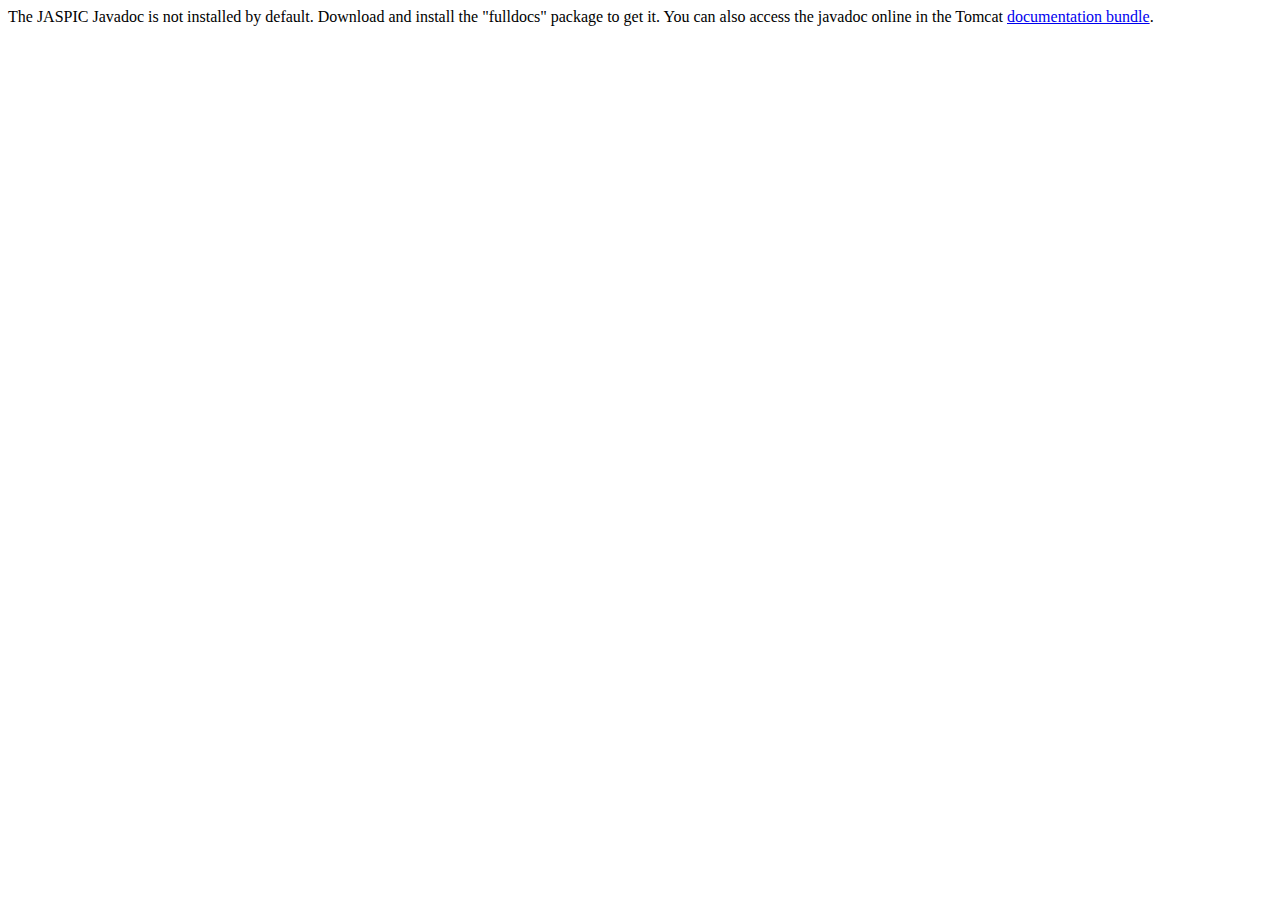
<file: apache-tomcat-9.0.80/webapps/docs/jaspicapi/index.html>
<!--
  Licensed to the Apache Software Foundation (ASF) under one or more
  contributor license agreements.  See the NOTICE file distributed with
  this work for additional information regarding copyright ownership.
  The ASF licenses this file to You under the Apache License, Version 2.0
  (the "License"); you may not use this file except in compliance with
  the License.  You may obtain a copy of the License at

      http://www.apache.org/licenses/LICENSE-2.0

  Unless required by applicable law or agreed to in writing, software
  distributed under the License is distributed on an "AS IS" BASIS,
  WITHOUT WARRANTIES OR CONDITIONS OF ANY KIND, either express or implied.
  See the License for the specific language governing permissions and
  limitations under the License.
-->
<!DOCTYPE html>
<html>
<head>
    <meta charset="UTF-8" />
    <title>API docs</title>
</head>

<body>

The JASPIC Javadoc is not installed by default. Download and install
the "fulldocs" package to get it.

You can also access the javadoc online in the Tomcat
<a href="https://tomcat.apache.org/tomcat-9.0-doc/">
    documentation bundle</a>.

</body>
</html>
</file>
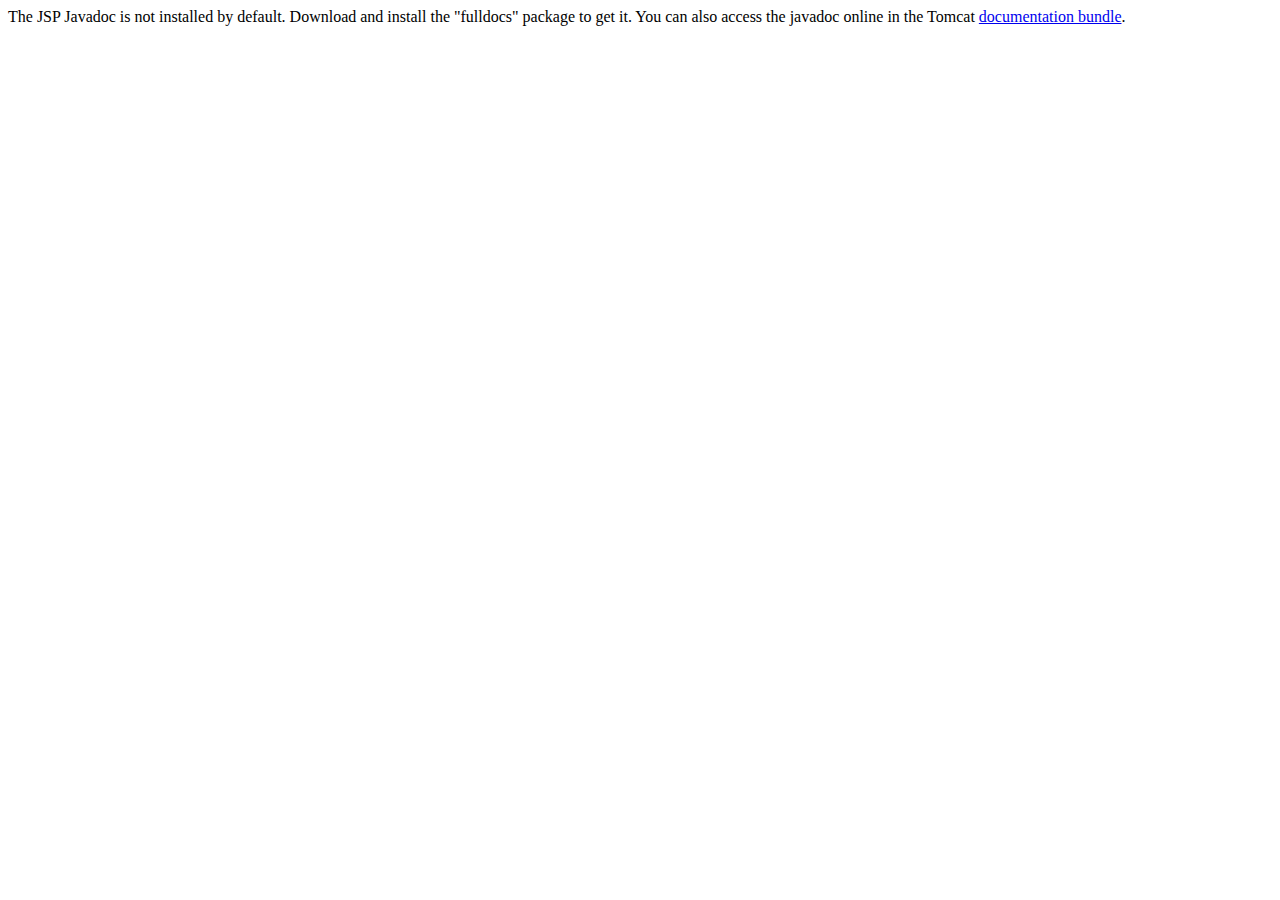
<file: apache-tomcat-9.0.80/webapps/docs/jspapi/index.html>
<!--
  Licensed to the Apache Software Foundation (ASF) under one or more
  contributor license agreements.  See the NOTICE file distributed with
  this work for additional information regarding copyright ownership.
  The ASF licenses this file to You under the Apache License, Version 2.0
  (the "License"); you may not use this file except in compliance with
  the License.  You may obtain a copy of the License at

      http://www.apache.org/licenses/LICENSE-2.0

  Unless required by applicable law or agreed to in writing, software
  distributed under the License is distributed on an "AS IS" BASIS,
  WITHOUT WARRANTIES OR CONDITIONS OF ANY KIND, either express or implied.
  See the License for the specific language governing permissions and
  limitations under the License.
-->
<!DOCTYPE html>
<html>
    <head>
    <meta charset="UTF-8" />
    <title>API docs</title>
</head>

<body>

The JSP Javadoc is not installed by default. Download and install
the "fulldocs" package to get it.

You can also access the javadoc online in the Tomcat
<a href="https://tomcat.apache.org/tomcat-9.0-doc/">
documentation bundle</a>.

</body>
</html>
</file>
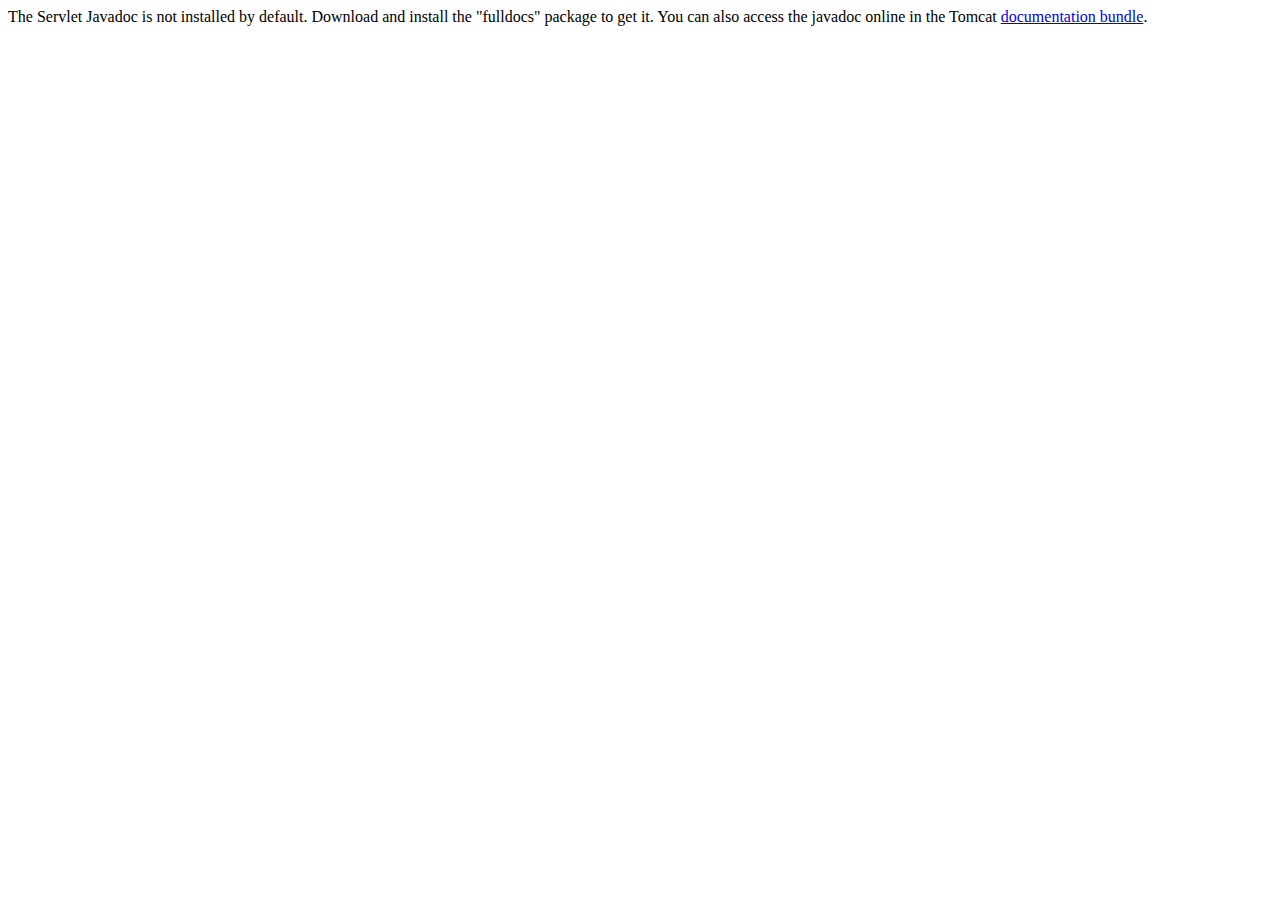
<file: apache-tomcat-9.0.80/webapps/docs/servletapi/index.html>
<!--
  Licensed to the Apache Software Foundation (ASF) under one or more
  contributor license agreements.  See the NOTICE file distributed with
  this work for additional information regarding copyright ownership.
  The ASF licenses this file to You under the Apache License, Version 2.0
  (the "License"); you may not use this file except in compliance with
  the License.  You may obtain a copy of the License at

      http://www.apache.org/licenses/LICENSE-2.0

  Unless required by applicable law or agreed to in writing, software
  distributed under the License is distributed on an "AS IS" BASIS,
  WITHOUT WARRANTIES OR CONDITIONS OF ANY KIND, either express or implied.
  See the License for the specific language governing permissions and
  limitations under the License.
-->
<!DOCTYPE html>
<html>
    <head>
    <meta charset="UTF-8" />
    <title>API docs</title>
</head>

<body>

The Servlet Javadoc is not installed by default. Download and install
the "fulldocs" package to get it.

You can also access the javadoc online in the Tomcat
<a href="https://tomcat.apache.org/tomcat-9.0-doc/">
documentation bundle</a>.

</body>
</html>
</file>
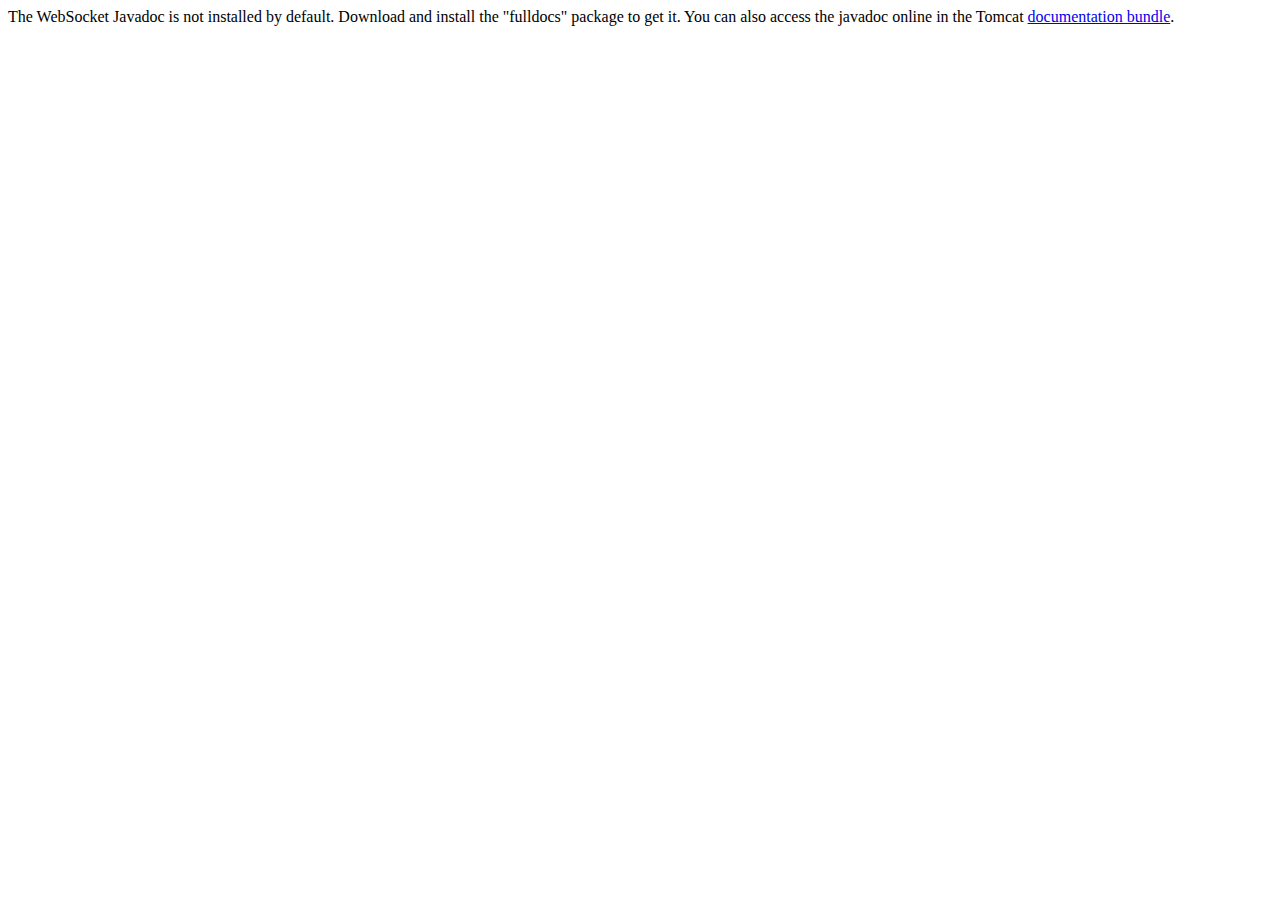
<file: apache-tomcat-9.0.80/webapps/docs/websocketapi/index.html>
<!--
  Licensed to the Apache Software Foundation (ASF) under one or more
  contributor license agreements.  See the NOTICE file distributed with
  this work for additional information regarding copyright ownership.
  The ASF licenses this file to You under the Apache License, Version 2.0
  (the "License"); you may not use this file except in compliance with
  the License.  You may obtain a copy of the License at

      http://www.apache.org/licenses/LICENSE-2.0

  Unless required by applicable law or agreed to in writing, software
  distributed under the License is distributed on an "AS IS" BASIS,
  WITHOUT WARRANTIES OR CONDITIONS OF ANY KIND, either express or implied.
  See the License for the specific language governing permissions and
  limitations under the License.
-->
<!DOCTYPE html>
<html>
    <head>
    <meta charset="UTF-8" />
    <title>API docs</title>
</head>

<body>

The WebSocket Javadoc is not installed by default. Download and install
the "fulldocs" package to get it.

You can also access the javadoc online in the Tomcat
<a href="https://tomcat.apache.org/tomcat-9.0-doc/">
documentation bundle</a>.

</body>
</html>
</file>
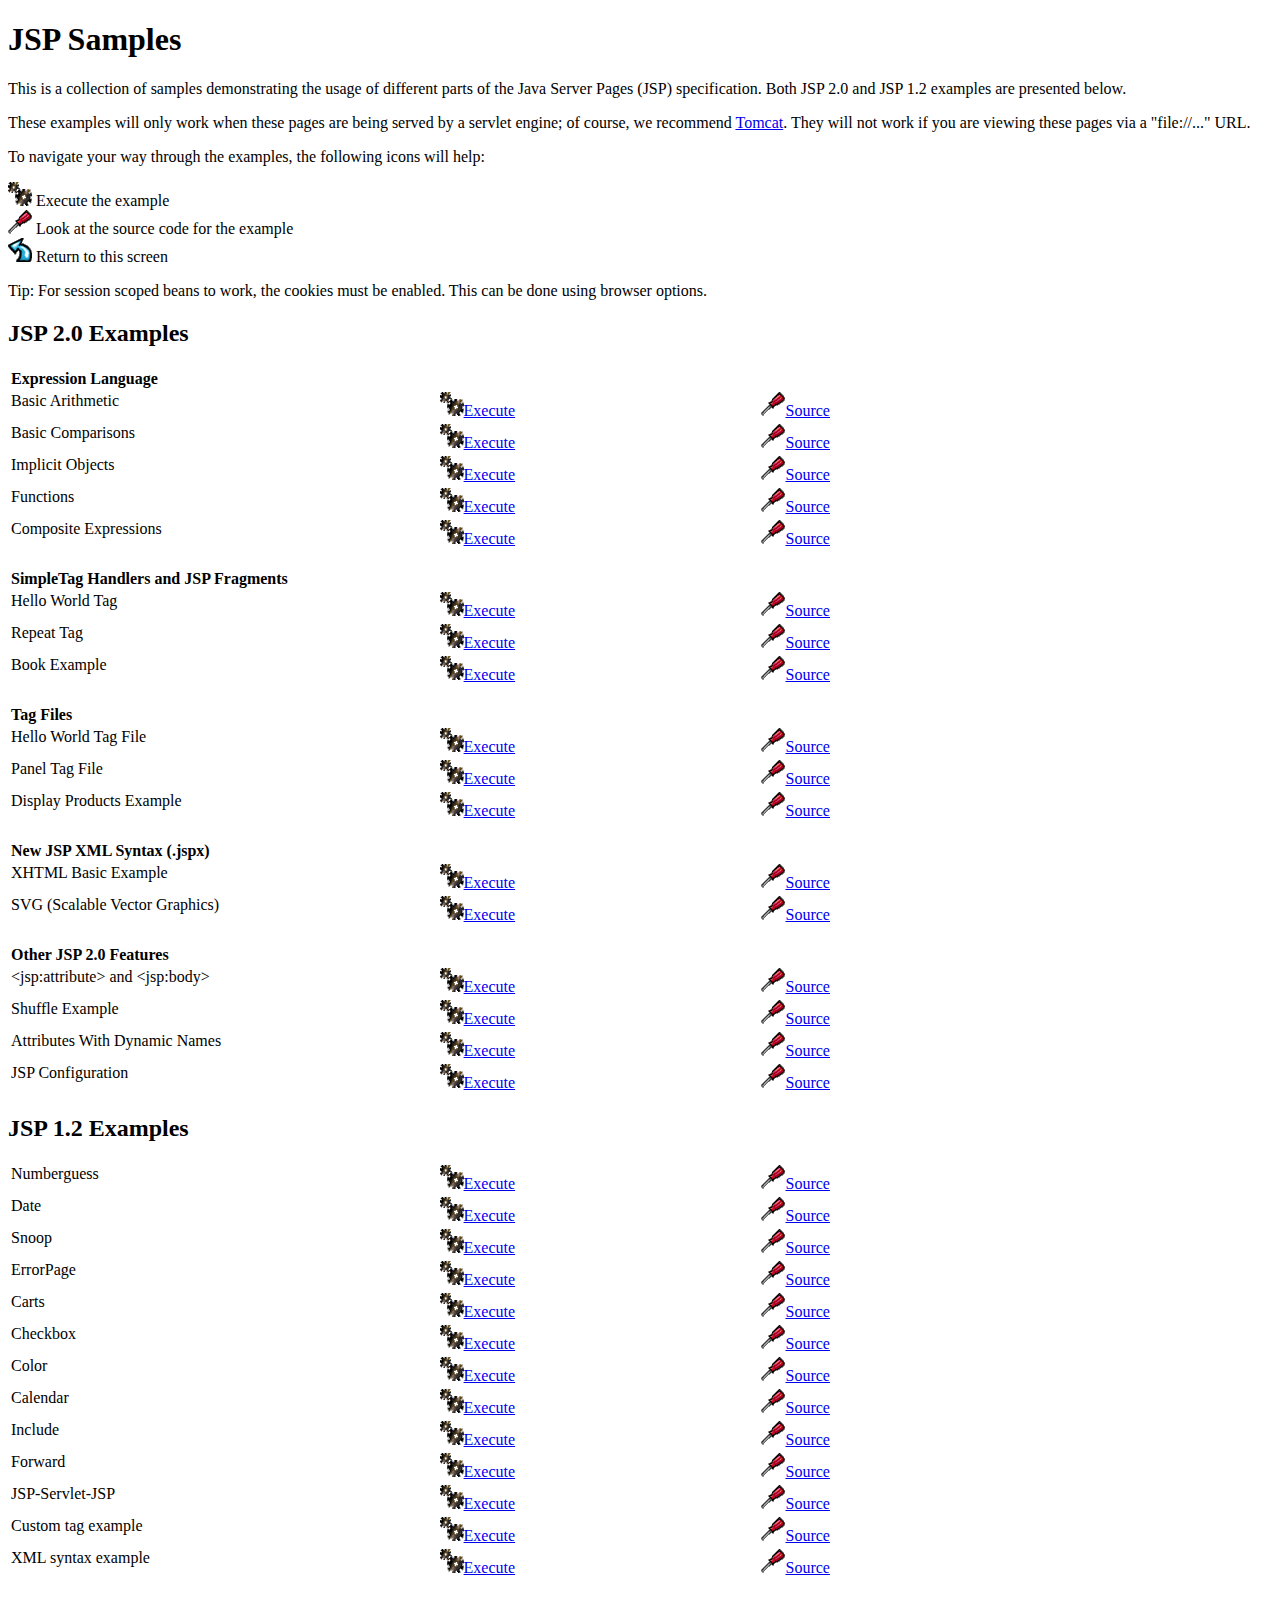
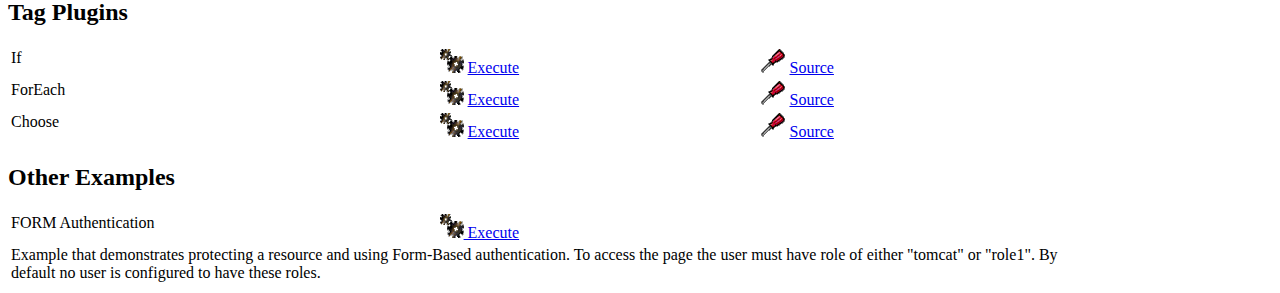
<file: apache-tomcat-9.0.80/webapps/examples/jsp/index.html>
<!--
 Licensed to the Apache Software Foundation (ASF) under one or more
  contributor license agreements.  See the NOTICE file distributed with
  this work for additional information regarding copyright ownership.
  The ASF licenses this file to You under the Apache License, Version 2.0
  (the "License"); you may not use this file except in compliance with
  the License.  You may obtain a copy of the License at

      http://www.apache.org/licenses/LICENSE-2.0

  Unless required by applicable law or agreed to in writing, software
  distributed under the License is distributed on an "AS IS" BASIS,
  WITHOUT WARRANTIES OR CONDITIONS OF ANY KIND, either express or implied.
  See the License for the specific language governing permissions and
  limitations under the License.
-->
<!DOCTYPE html><html lang="en">
<head>
   <meta charset="UTF-8"/>
   <meta name="Author" content="Anil K. Vijendran" />
   <title>JSP Examples</title>
   <style type="text/css">
   img { border: 0; }
   th { text-align: left; }
   tr { vertical-align: top; }
   </style>
</head>
<body>
<h1>JSP
Samples</h1>
<p>This is a collection of samples demonstrating the usage of different
parts of the Java Server Pages (JSP) specification.  Both JSP 2.0 and
JSP 1.2 examples are presented below.
<p>These examples will only work when these pages are being served by a
servlet engine; of course, we recommend
<a href="https://tomcat.apache.org/">Tomcat</a>.
They will not work if you are viewing these pages via a
"file://..." URL.
<p>To navigate your way through the examples, the following icons will
help:</p>
<ul style="list-style-type: none; padding-left: 0;">
<li><img src="images/execute.gif" alt=""> Execute the example</li>
<li><img src="images/code.gif" alt=""> Look at the source code for the example</li>
<li><img src="images/return.gif" alt=""> Return to this screen</li>
</ul>

<p>Tip: For session scoped beans to work, the cookies must be enabled.
This can be done using browser options.</p>
<h2>JSP 2.0 Examples</h2>

<table style="width: 85%;">
<tr>
<th colspan="3">Expression Language</th>
</tr>

<tr>
<td>Basic Arithmetic</td>
<td style="width: 30%;"><a href="jsp2/el/basic-arithmetic.jsp"><img src="images/execute.gif" alt=""></a><a href="jsp2/el/basic-arithmetic.jsp">Execute</a></td>

<td style="width: 30%;"><a href="jsp2/el/basic-arithmetic.html"><img src="images/code.gif" alt=""></a><a href="jsp2/el/basic-arithmetic.html">Source</a></td>
</tr>

<tr>
<td>Basic Comparisons</td>
<td style="width: 30%;"><a href="jsp2/el/basic-comparisons.jsp"><img src="images/execute.gif" alt=""></a><a href="jsp2/el/basic-comparisons.jsp">Execute</a></td>

<td style="width: 30%;"><a href="jsp2/el/basic-comparisons.html"><img src="images/code.gif" alt=""></a><a href="jsp2/el/basic-comparisons.html">Source</a></td>
</tr>

<tr>
<td>Implicit Objects</td>
<td style="width: 30%;"><a href="jsp2/el/implicit-objects.jsp?foo=bar"><img src="images/execute.gif" alt=""></a><a href="jsp2/el/implicit-objects.jsp?foo=bar">Execute</a></td>

<td style="width: 30%;"><a href="jsp2/el/implicit-objects.html"><img src="images/code.gif" alt=""></a><a href="jsp2/el/implicit-objects.html">Source</a></td>
</tr>
<tr>

<td>Functions</td>
<td style="width: 30%;"><a href="jsp2/el/functions.jsp?foo=JSP+2.0"><img src="images/execute.gif" alt=""></a><a href="jsp2/el/functions.jsp?foo=JSP+2.0">Execute</a></td>

<td style="width: 30%;"><a href="jsp2/el/functions.html"><img src="images/code.gif" alt=""></a><a href="jsp2/el/functions.html">Source</a></td>
</tr>

<tr>
<td>Composite Expressions</td>
<td style="width: 30%;"><a href="jsp2/el/composite.jsp"><img src="images/execute.gif" alt=""></a><a href="jsp2/el/composite.jsp">Execute</a></td>

<td style="width: 30%;"><a href="jsp2/el/composite.html"><img src="images/code.gif" alt=""></a><a href="jsp2/el/composite.html">Source</a></td>
</tr>


<tr>
<th colspan="3"><br />SimpleTag Handlers and JSP Fragments</th>
</tr>

<tr>
<td>Hello World Tag</td>
<td style="width: 30%;"><a href="jsp2/simpletag/hello.jsp"><img src="images/execute.gif" alt=""></a><a href="jsp2/simpletag/hello.jsp">Execute</a></td>

<td style="width: 30%;"><a href="jsp2/simpletag/hello.html"><img src="images/code.gif" alt=""></a><a href="jsp2/simpletag/hello.html">Source</a></td>
</tr>

<tr>
<td>Repeat Tag</td>
<td style="width: 30%;"><a href="jsp2/simpletag/repeat.jsp"><img src="images/execute.gif" alt=""></a><a href="jsp2/simpletag/repeat.jsp">Execute</a></td>

<td style="width: 30%;"><a href="jsp2/simpletag/repeat.html"><img src="images/code.gif" alt=""></a><a href="jsp2/simpletag/repeat.html">Source</a></td>
</tr>

<tr>
<td>Book Example</td>
<td style="width: 30%;"><a href="jsp2/simpletag/book.jsp"><img src="images/execute.gif" alt=""></a><a href="jsp2/simpletag/book.jsp">Execute</a></td>

<td style="width: 30%;"><a href="jsp2/simpletag/book.html"><img src="images/code.gif" alt=""></a><a href="jsp2/simpletag/book.html">Source</a></td>
</tr>

<tr>
<th colspan="3"><br />Tag Files</th>
</tr>

<tr>
<td>Hello World Tag File</td>
<td style="width: 30%;"><a href="jsp2/tagfiles/hello.jsp"><img src="images/execute.gif" alt=""></a><a href="jsp2/tagfiles/hello.jsp">Execute</a></td>

<td style="width: 30%;"><a href="jsp2/tagfiles/hello.html"><img src="images/code.gif" alt=""></a><a href="jsp2/tagfiles/hello.html">Source</a></td>
</tr>

<tr>
<td>Panel Tag File</td>
<td style="width: 30%;"><a href="jsp2/tagfiles/panel.jsp"><img src="images/execute.gif" alt=""></a><a href="jsp2/tagfiles/panel.jsp">Execute</a></td>

<td style="width: 30%;"><a href="jsp2/tagfiles/panel.html"><img src="images/code.gif" alt=""></a><a href="jsp2/tagfiles/panel.html">Source</a></td>
</tr>

<tr>
<td>Display Products Example</td>
<td style="width: 30%;"><a href="jsp2/tagfiles/products.jsp"><img src="images/execute.gif" alt=""></a><a href="jsp2/tagfiles/products.jsp">Execute</a></td>

<td style="width: 30%;"><a href="jsp2/tagfiles/products.html"><img src="images/code.gif" alt=""></a><a href="jsp2/tagfiles/products.html">Source</a></td>
</tr>

<tr>
<th colspan="3"><br />New JSP XML Syntax (.jspx)</th>
</tr>

<tr>
<td>XHTML Basic Example</td>
<td style="width: 30%;"><a href="jsp2/jspx/basic.jspx"><img src="images/execute.gif" alt=""></a><a href="jsp2/jspx/basic.jspx">Execute</a></td>

<td style="width: 30%;"><a href="jsp2/jspx/basic.html"><img src="images/code.gif" alt=""></a><a href="jsp2/jspx/basic.html">Source</a></td>
</tr>

<tr>
<td>SVG (Scalable Vector Graphics)</td>
<td style="width: 30%;"><a href="jsp2/jspx/svgexample.html"><img src="images/execute.gif" alt=""></a><a href="jsp2/jspx/svgexample.html">Execute</a></td>

<td style="width: 30%;"><a href="jsp2/jspx/textRotate.html"><img src="images/code.gif" alt=""></a><a href="jsp2/jspx/textRotate.html">Source</a></td>
</tr>

<tr>
<th colspan="3"><br />Other JSP 2.0 Features</th>
</tr>

<tr>
<td>&lt;jsp:attribute&gt; and &lt;jsp:body&gt;</td>
<td style="width: 30%;"><a href="jsp2/jspattribute/jspattribute.jsp"><img src="images/execute.gif" alt=""></a><a href="jsp2/jspattribute/jspattribute.jsp">Execute</a></td>

<td style="width: 30%;"><a href="jsp2/jspattribute/jspattribute.html"><img src="images/code.gif" alt=""></a><a href="jsp2/jspattribute/jspattribute.html">Source</a></td>
</tr>

<tr>
<td>Shuffle Example</td>
<td style="width: 30%;"><a href="jsp2/jspattribute/shuffle.jsp"><img src="images/execute.gif" alt=""></a><a href="jsp2/jspattribute/shuffle.jsp">Execute</a></td>

<td style="width: 30%;"><a href="jsp2/jspattribute/shuffle.html"><img src="images/code.gif" alt=""></a><a href="jsp2/jspattribute/shuffle.html">Source</a></td>
</tr>

<tr>
<td>Attributes With Dynamic Names</td>
<td style="width: 30%;"><a href="jsp2/misc/dynamicattrs.jsp"><img src="images/execute.gif" alt=""></a><a href="jsp2/misc/dynamicattrs.jsp">Execute</a></td>

<td style="width: 30%;"><a href="jsp2/misc/dynamicattrs.html"><img src="images/code.gif" alt=""></a><a href="jsp2/misc/dynamicattrs.html">Source</a></td>
</tr>

<tr>
<td>JSP Configuration</td>
<td style="width: 30%;"><a href="jsp2/misc/config.jsp"><img src="images/execute.gif" alt=""></a><a href="jsp2/misc/config.jsp">Execute</a></td>

<td style="width: 30%;"><a href="jsp2/misc/config.html"><img src="images/code.gif" alt=""></a><a href="jsp2/misc/config.html">Source</a></td>
</tr>

</table>

<h2>JSP 1.2 Examples</h2>
<table style="width: 85%;">
<tr>
<td>Numberguess</td>

<td style="width: 30%;"><a href="num/numguess.jsp"><img src="images/execute.gif" alt=""></a><a href="num/numguess.jsp">Execute</a></td>

<td style="width: 30%;"><a href="num/numguess.html"><img src="images/code.gif" alt=""></a><a href="num/numguess.html">Source</a></td>
</tr>

<tr>
<td>Date</td>

<td style="width: 30%;"><a href="dates/date.jsp"><img src="images/execute.gif" alt=""></a><a href="dates/date.jsp">Execute</a></td>

<td style="width: 30%;"><a href="dates/date.html"><img src="images/code.gif" alt=""></a><a href="dates/date.html">Source</a></td>
</tr>

<tr>
<td>Snoop</td>

<td style="width: 30%;"><a href="snp/snoop.jsp"><img src="images/execute.gif" alt=""></a><a href="snp/snoop.jsp">Execute</a></td>

<td style="width: 30%;"><a href="snp/snoop.html"><img src="images/code.gif" alt=""></a><a href="snp/snoop.html">Source</a></td>
</tr>

<tr>
<td>ErrorPage</td>

<td style="width: 30%;"><a href="error/error.html"><img src="images/execute.gif" alt=""></a><a href="error/error.html">Execute</a></td>

<td style="width: 30%;"><a href="error/er.html"><img src="images/code.gif" alt=""></a><a href="error/er.html">Source</a></td>
</tr>

<tr>
<td>Carts</td>

<td style="width: 30%;"><a href="sessions/carts.html"><img src="images/execute.gif" alt=""></a><a href="sessions/carts.html">Execute</a></td>

<td style="width: 30%;"><a href="sessions/crt.html"><img src="images/code.gif" alt=""></a><a href="sessions/crt.html">Source</a></td>
</tr>

<tr>
<td>Checkbox</td>

<td style="width: 30%;"><a href="checkbox/check.html"><img src="images/execute.gif" alt=""></a><a href="checkbox/check.html">Execute</a></td>

<td style="width: 30%;"><a href="checkbox/cresult.html"><img src="images/code.gif" alt=""></a><a href="checkbox/cresult.html">Source</a></td>
</tr>

<tr>
<td>Color</td>

<td style="width: 30%;"><a href="colors/colors.html"><img src="images/execute.gif" alt=""></a><a href="colors/colors.html">Execute</a></td>

<td style="width: 30%;"><a href="colors/clr.html"><img src="images/code.gif" alt=""></a><a href="colors/clr.html">Source</a></td>
</tr>

<tr>
<td>Calendar</td>

<td style="width: 30%;"><a href="cal/login.html"><img src="images/execute.gif" alt=""></a><a href="cal/login.html">Execute</a></td>

<td style="width: 30%;"><a href="cal/calendar.html"><img src="images/code.gif" alt=""></a><a href="cal/calendar.html">Source</a></td>
</tr>

<tr>
<td>Include</td>

<td style="width: 30%;"><a href="include/include.jsp"><img src="images/execute.gif" alt=""></a><a href="include/include.jsp">Execute</a></td>

<td style="width: 30%;"><a href="include/inc.html"><img src="images/code.gif" alt=""></a><a href="include/inc.html">Source</a></td>
</tr>

<tr>
<td>Forward</td>

<td style="width: 30%;"><a href="forward/forward.jsp"><img src="images/execute.gif" alt=""></a><a href="forward/forward.jsp">Execute</a></td>

<td style="width: 30%;"><a href="forward/fwd.html"><img src="images/code.gif" alt=""></a><a href="forward/fwd.html">Source</a></td>
</tr>

<tr>
<td>JSP-Servlet-JSP</td>

<td style="width: 30%;"><a href="jsptoserv/jsptoservlet.jsp"><img src="images/execute.gif" alt=""></a><a href="jsptoserv/jsptoservlet.jsp">Execute</a></td>

<td style="width: 30%;"><a href="jsptoserv/jts.html"><img src="images/code.gif" alt=""></a><a href="jsptoserv/jts.html">Source</a></td>
</tr>

<tr>
<td>Custom tag example</td>

<td style="width: 30%;"><a href="simpletag/foo.jsp"><img src="images/execute.gif" alt=""></a><a href="simpletag/foo.jsp">Execute</a></td>

<td style="width: 30%;"><a href="simpletag/foo.html"><img src="images/code.gif" alt=""></a><a href="simpletag/foo.html">Source</a></td>
</tr>

<tr>
<td>XML syntax example</td>
<td style="width: 30%;"><a href="xml/xml.jsp"><img src="images/execute.gif" alt=""></a><a href="xml/xml.jsp">Execute</a></td>

<td style="width: 30%;"><a href="xml/xml.html"><img src="images/code.gif" alt=""></a><a href="xml/xml.html">Source</a></td>
</tr>

</table>

<h2>Tag Plugins</h2>
<table style="width: 85%;">

<tr>
  <td>If</td>
  <td style="width: 30%;">
    <a href="tagplugin/if.jsp"><img src="images/execute.gif" alt=""></a>
    <a href="tagplugin/if.jsp">Execute</a>
  </td>
  <td style="width: 30%;">
    <a href="tagplugin/if.html"><img src="images/code.gif" alt=""></a>
    <a href="tagplugin/if.html">Source</a>
  </td>
</tr>

<tr>
  <td>ForEach</td>
  <td style="width: 30%;">
    <a href="tagplugin/foreach.jsp"><img src="images/execute.gif" alt=""></a>
    <a href="tagplugin/foreach.jsp">Execute</a>
  </td>
  <td style="width: 30%;">
    <a href="tagplugin/foreach.html"><img src="images/code.gif" alt=""></a>
    <a href="tagplugin/foreach.html">Source</a>
  </td>
</tr>

<tr>
  <td>Choose</td>
  <td style="width: 30%;">
    <a href="tagplugin/choose.jsp"><img src="images/execute.gif" alt=""></a>
    <a href="tagplugin/choose.jsp">Execute</a>
  </td>
  <td style="width: 30%;">
    <a href="tagplugin/choose.html"><img src="images/code.gif" alt=""></a>
    <a href="tagplugin/choose.html">Source</a>
  </td>
</tr>

</table>

<h2>Other Examples</h2>
<table style="width: 85%;">

<tr>
  <td>FORM Authentication</td>
  <td style="width: 30%;">
    <a href="security/protected/index.jsp"><img src="images/execute.gif" alt=""> Execute</a>
  </td>
  <td style="width: 30%;"></td>
</tr>
<tr>
  <td colspan="3">Example that demonstrates protecting a resource and
    using Form-Based authentication. To access the page the user must
    have role of either "tomcat" or "role1". By default no user
    is configured to have these roles.</td>
</tr>

</table>
</body>
</html>
</file>
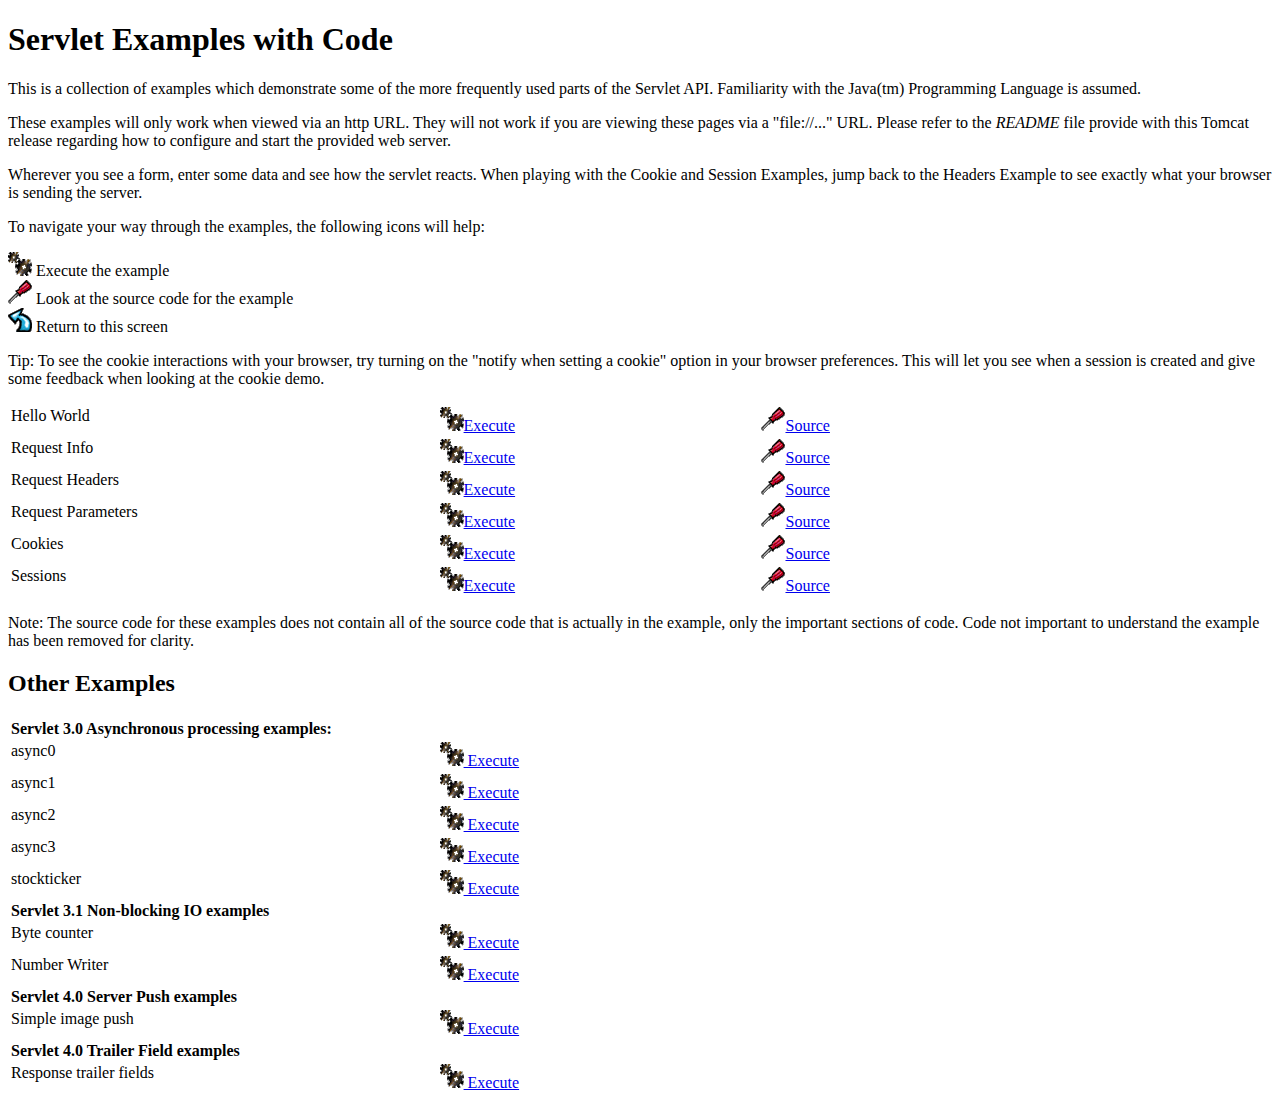
<file: apache-tomcat-9.0.80/webapps/examples/servlets/index.html>
<!--
 Licensed to the Apache Software Foundation (ASF) under one or more
  contributor license agreements.  See the NOTICE file distributed with
  this work for additional information regarding copyright ownership.
  The ASF licenses this file to You under the Apache License, Version 2.0
  (the "License"); you may not use this file except in compliance with
  the License.  You may obtain a copy of the License at

      http://www.apache.org/licenses/LICENSE-2.0

  Unless required by applicable law or agreed to in writing, software
  distributed under the License is distributed on an "AS IS" BASIS,
  WITHOUT WARRANTIES OR CONDITIONS OF ANY KIND, either express or implied.
  See the License for the specific language governing permissions and
  limitations under the License.
-->
<!DOCTYPE html><html lang="en">
<head>
   <meta charset="UTF-8" />
   <meta name="Author" content="Anil K. Vijendran" />
   <title>Servlet Examples</title>
   <style type="text/css">
   img { border: 0; }
   th { text-align: left; }
   tr { vertical-align: top; }
   </style>
</head>
<body>
<h1>Servlet
Examples with Code</h1>
<p>This is a collection of examples which demonstrate some of the more
frequently used parts of the Servlet API. Familiarity with the Java(tm)
Programming Language is assumed.
<p>These examples will only work when viewed via an http URL. They will
not work if you are viewing these pages via a "file://..." URL. Please
refer to the <i>README</i> file provide with this Tomcat release regarding
how to configure and start the provided web server.
<p>Wherever you see a form, enter some data and see how the servlet reacts.
When playing with the Cookie and Session Examples, jump back to the Headers
Example to see exactly what your browser is sending the server.
<p>To navigate your way through the examples, the following icons will
help:</p>
<ul style="list-style-type: none; padding-left: 0;">
<li><img src="images/execute.gif" alt=""> Execute the example</li>
<li><img src="images/code.gif" alt=""> Look at the source code for the example</li>
<li><img src="images/return.gif" alt=""> Return to this screen</li>
</ul>

<p>Tip: To see the cookie interactions with your browser, try turning on
the "notify when setting a cookie" option in your browser preferences.
This will let you see when a session is created and give some feedback
when looking at the cookie demo.</p>
<table style="width: 85%;" >
<tr>
<td>Hello World</td>

<td style="width: 30%;"><a href="servlet/HelloWorldExample"><img SRC="images/execute.gif" alt=""></a><a href="servlet/HelloWorldExample">Execute</a></td>

<td style="width: 30%;"><a href="helloworld.html"><img SRC="images/code.gif" alt=""></a><a href="helloworld.html">Source</a></td>
</tr>

<tr>
<td>Request Info</td>

<td style="width: 30%;"><a href="servlet/RequestInfoExample"><img SRC="images/execute.gif" alt=""></a><a href="servlet/RequestInfoExample">Execute</a></td>

<td style="width: 30%;"><a href="reqinfo.html"><img SRC="images/code.gif" alt=""></a><a href="reqinfo.html">Source</a></td>
</tr>

<tr>
<td>Request Headers</td>

<td style="width: 30%;"><a href="servlet/RequestHeaderExample"><img SRC="images/execute.gif" alt=""></a><a href="servlet/RequestHeaderExample">Execute</a></td>

<td style="width: 30%;"><a href="reqheaders.html"><img SRC="images/code.gif" alt=""></a><a href="reqheaders.html">Source</a></td>
</tr>

<tr>
<td>Request Parameters</td>

<td style="width: 30%;"><a href="servlet/RequestParamExample"><img SRC="images/execute.gif" alt=""></a><a href="servlet/RequestParamExample">Execute</a></td>

<td style="width: 30%;"><a href="reqparams.html"><img SRC="images/code.gif" alt=""></a><a href="reqparams.html">Source</a></td>
</tr>

<tr>
<td>Cookies</td>

<td style="width: 30%;"><a href="servlet/CookieExample"><img SRC="images/execute.gif" alt=""></a><a href="servlet/CookieExample">Execute</a></td>

<td style="width: 30%;"><a href="cookies.html"><img SRC="images/code.gif" alt=""></a><a href="cookies.html">Source</a></td>
</tr>

<tr>
<td>Sessions</td>

<td style="width: 30%;"><a href="servlet/SessionExample"><img SRC="images/execute.gif" alt=""></a><a href="servlet/SessionExample">Execute</a></td>

<td style="width: 30%;"><a href="sessions.html"><img SRC="images/code.gif" alt=""></a><a href="sessions.html">Source</a></td>
</tr>
</table>

<p>Note: The source code for these examples does not contain all of the
source code that is actually in the example, only the important sections
of code. Code not important to understand the example has been removed
for clarity.</p>

<h2>Other Examples</h2>
<table style="width: 85%;" >

<tr>
  <th colspan="3">Servlet 3.0 Asynchronous processing examples:</th>
</tr>
<tr>
  <td>async0</td>
  <td style="width: 30%;">
    <a href="../async/async0"><img SRC="images/execute.gif" alt=""> Execute</a>
  </td>
  <td style="width: 30%;"></td>
</tr>
<tr>
  <td>async1</td>
  <td style="width: 30%;">
    <a href="../async/async1"><img SRC="images/execute.gif" alt=""> Execute</a>
  </td>
  <td style="width: 30%;"></td>
</tr>
<tr>
  <td>async2</td>
  <td style="width: 30%;">
    <a href="../async/async2"><img SRC="images/execute.gif" alt=""> Execute</a>
  </td>
  <td style="width: 30%;"></td>
</tr>
<tr>
  <td>async3</td>
  <td style="width: 30%;">
    <a href="../async/async3"><img SRC="images/execute.gif" alt=""> Execute</a>
  </td>
  <td style="width: 30%;"></td>
</tr>
<tr>
  <td>stockticker</td>
  <td style="width: 30%;">
    <a href="../async/stockticker"><img SRC="images/execute.gif" alt=""> Execute</a>
  </td>
  <td style="width: 30%;"></td>
</tr>

<tr>
  <th colspan="3">Servlet 3.1 Non-blocking IO examples</th>
</tr>
<tr>
  <td>Byte counter</td>
  <td style="width: 30%;">
    <a href="nonblocking/bytecounter.html"><img src="images/execute.gif" alt=""> Execute</a>
  </td>
  <td style="width: 30%;"></td>
</tr>
<tr>
  <td>Number Writer</td>
  <td style="width: 30%;">
    <a href="nonblocking/numberwriter"><img src="images/execute.gif" alt=""> Execute</a>
  </td>
  <td style="width: 30%;"></td>
</tr>

<tr>
  <th colspan="3">Servlet 4.0 Server Push examples</th>
</tr>
<tr>
  <td>Simple image push</td>
  <td style="width: 30%;">
    <a href="serverpush/simpleimage"><img src="images/execute.gif" alt=""> Execute</a>
  </td>
  <td style="width: 30%;"></td>
</tr>

<tr>
  <th colspan="3">Servlet 4.0 Trailer Field examples</th>
</tr>
<tr>
  <td>Response trailer fields</td>
  <td style="width: 30%;">
    <a href="trailers/response"><img src="images/execute.gif" alt=""> Execute</a>
  </td>
  <td style="width: 30%;"></td>
</tr>

</table>

</body>
</html>
</file>
<file: apache-tomcat-9.0.80/webapps/docs/images/docs-stylesheet.css>
@charset "utf-8";
/*
  Licensed to the Apache Software Foundation (ASF) under one or more
  contributor license agreements.  See the NOTICE file distributed with
  this work for additional information regarding copyright ownership.
  The ASF licenses this file to You under the Apache License, Version 2.0
  (the "License"); you may not use this file except in compliance with
  the License.  You may obtain a copy of the License at

      http://www.apache.org/licenses/LICENSE-2.0

  Unless required by applicable law or agreed to in writing, software
  distributed under the License is distributed on an "AS IS" BASIS,
  WITHOUT WARRANTIES OR CONDITIONS OF ANY KIND, either express or implied.
  See the License for the specific language governing permissions and
  limitations under the License.
*/

/* Fonts */
@import url("fonts/fonts.css");

/* General style */

h1, h2, h3, h4, h5, h6, th {
  font-weight: 600;
}

body {
  margin: 0;
}

body, input {
  font-family: 'Open Sans', sans-serif;
  font-size: 10.5pt;
}

code, pre {
  font-family: Consolas, monospace;
}

img {
  border: 0;
}

table {
  border-collapse: collapse;
  text-align: left;
}
table *:not(table) {
  /* Prevent border-collapsing for table child elements like <div> */
  border-collapse: separate;
}

th {
  text-align: left;
}

main {
  /* Remove this once all IEs support <main> element */
  display: block;
}


/* Layout */

#wrapper {
  min-width: 400px;
}

#header {
  border-bottom: 1px solid #bbb;
}

@media not print {
    #header {
        box-shadow: 0 0 7px #aaa;
    }
}

#header > div {
  padding-left: 15px;
  padding-right: 15px;

  /* Work-around for old browsers: */
  background-color: #F8F3E4;
  background: linear-gradient(to bottom, #ffffff -10%, #F8F3E4 100%);
  position: relative;
}

#header .logo {
  float: left;
  padding-top: 10px;
  min-width: 190px;
}

#header .logo  img{
  /* To avoid that the Font Descender being added to the parent div's height */
  vertical-align: middle;
}

#header .asfLogo {
  float: right;
  position: relative;
  top: 8px;
}

#header h1 {
  margin-top: 0.6em;
  margin-bottom: 0;
}

#header .versionInfo {
  font-size: 13pt;
  margin-bottom: 1em;
}

#middle {
  display: table;
  table-layout: fixed;
  margin: 0;
  width: 100%;
}
#middle > div { display: table-row; }
#middle > div > div { display: table-cell; vertical-align: top; }



#mainLeft {
  width: 190px;
}

#mainLeft > div {
  margin-top: -1px; /* to overwrite border of element above */
  padding-left: 16px;
  padding-right: 14px;
  padding-top: 6px;
  padding-bottom: 15px;
  background-color: #F8F3E4;
  border-right: 1px solid #bbb;
  border-bottom: 1px solid #bbb;
  font-size: 10pt;
  border-bottom-right-radius: 20px;
  box-shadow: 0 0 5px #aaa;
}

#mainLeft h2 {
  margin-bottom: 0.2em;
  font-size: 1.2em;
}

#mainLeft ul {
  padding: 0;
  margin: 0;
  list-style-type: none;
}

#mainLeft ul a {
  text-indent: -0.6em;
  padding-left: 1.4em;
  display: block;
  text-decoration: none;
  color: #444;
}
#mainLeft ul a:hover {
  color: #000;
  background-color: #D1c9b9;
}

#mainRight {
  padding-left: 14px;
  padding-right: 20px;

}

#footer {
  margin-top: 30px;
  padding-top: 20px;
  padding-bottom: 20px;
  padding-left: 20px;
  padding-right: 20px;
  border-top: 1px solid #ccc;
  color: #444;
  text-align: center;
  /* font-style: italic; */
  font-size: 9pt;
}


/* Content */

#content div.text {
  padding-left: 1em;
  padding-left: 1em;
}

#content h3, #content h4, #content h5, #content h6 {
  padding-left: 5px;
  padding-right: 5px;
  background-color: #eaeaea;
}

@media not print {
    #content h3, #content h4, #content h5, #content h6 {
        border: 1px solid #ccc;
        border-radius: 4px;
    }
}

#content h4, #content h5, #content h6 {
  background-color: #f6f6f6;
}

code {
  background-color: rgb(224,255,255);
}

div.codeBox pre code, code.attributeName, code.propertyName, code.noHighlight, .noHighlight code {
  background-color: transparent;
}
div.codeBox {
  overflow: auto;
  margin: 1em 0;
}
div.codeBox pre {
  margin: 0;
  padding: 4px;
  border: 1px solid #999;
  border-radius: 5px;
  background-color: #eff8ff;
  display: table; /* To prevent <pre>s from taking the complete available width. */
  /*
  When it is officially supported, use the following CSS instead of display: table
  to prevent big <pre>s from exceeding the browser window:
  max-width: available;
  width: min-content;
  */
}

div.codeBox pre.wrap {
  white-space: pre-wrap;
}


table.defaultTable tr, table.detail-table tr {
    border: 1px solid #CCC;
}

table.defaultTable tr:nth-child(even), table.detail-table tr:nth-child(even) {
    background-color: #FAFBFF;
}

table.defaultTable tr:nth-child(odd), table.detail-table tr:nth-child(odd) {
    background-color: #EEEFFF;
}

table.defaultTable th, table.detail-table th {
  background-color: #88b;
  color: #fff;
}

table.defaultTable th, table.defaultTable td, table.detail-table th, table.detail-table td {
  padding: 5px 8px;
}


p.notice {
  border: 1px solid rgb(255, 0, 0);
  background-color: rgb(238, 238, 238);
  color: rgb(0, 51, 102);
  padding: 0.5em;
  margin: 1em 2em 1em 1em;
}


/* Changelog-Styles */

ul.changelog {
  padding-left: 1em;
  list-style-type: none;
}

ul.changelog  li{
  padding-top: 5px;
  padding-bottom: 5px;
}

ul.changelog img {
  vertical-align: middle
}


/* Printer-only Styles */
@media print {
    .noPrint { display: none; }
    #middle > div > div#mainLeft { display: none; }
    a { color: inherit; text-decoration: none; }
}

/* Fix for Comments section which contains a <h4> */
#comments_thread h1, #comments_thread h2, #comments_thread h3, #comments_thread h4, #comments_thread h5, #comments_thread h6 {
    border: none;
    background-color: transparent;
}
</file>
